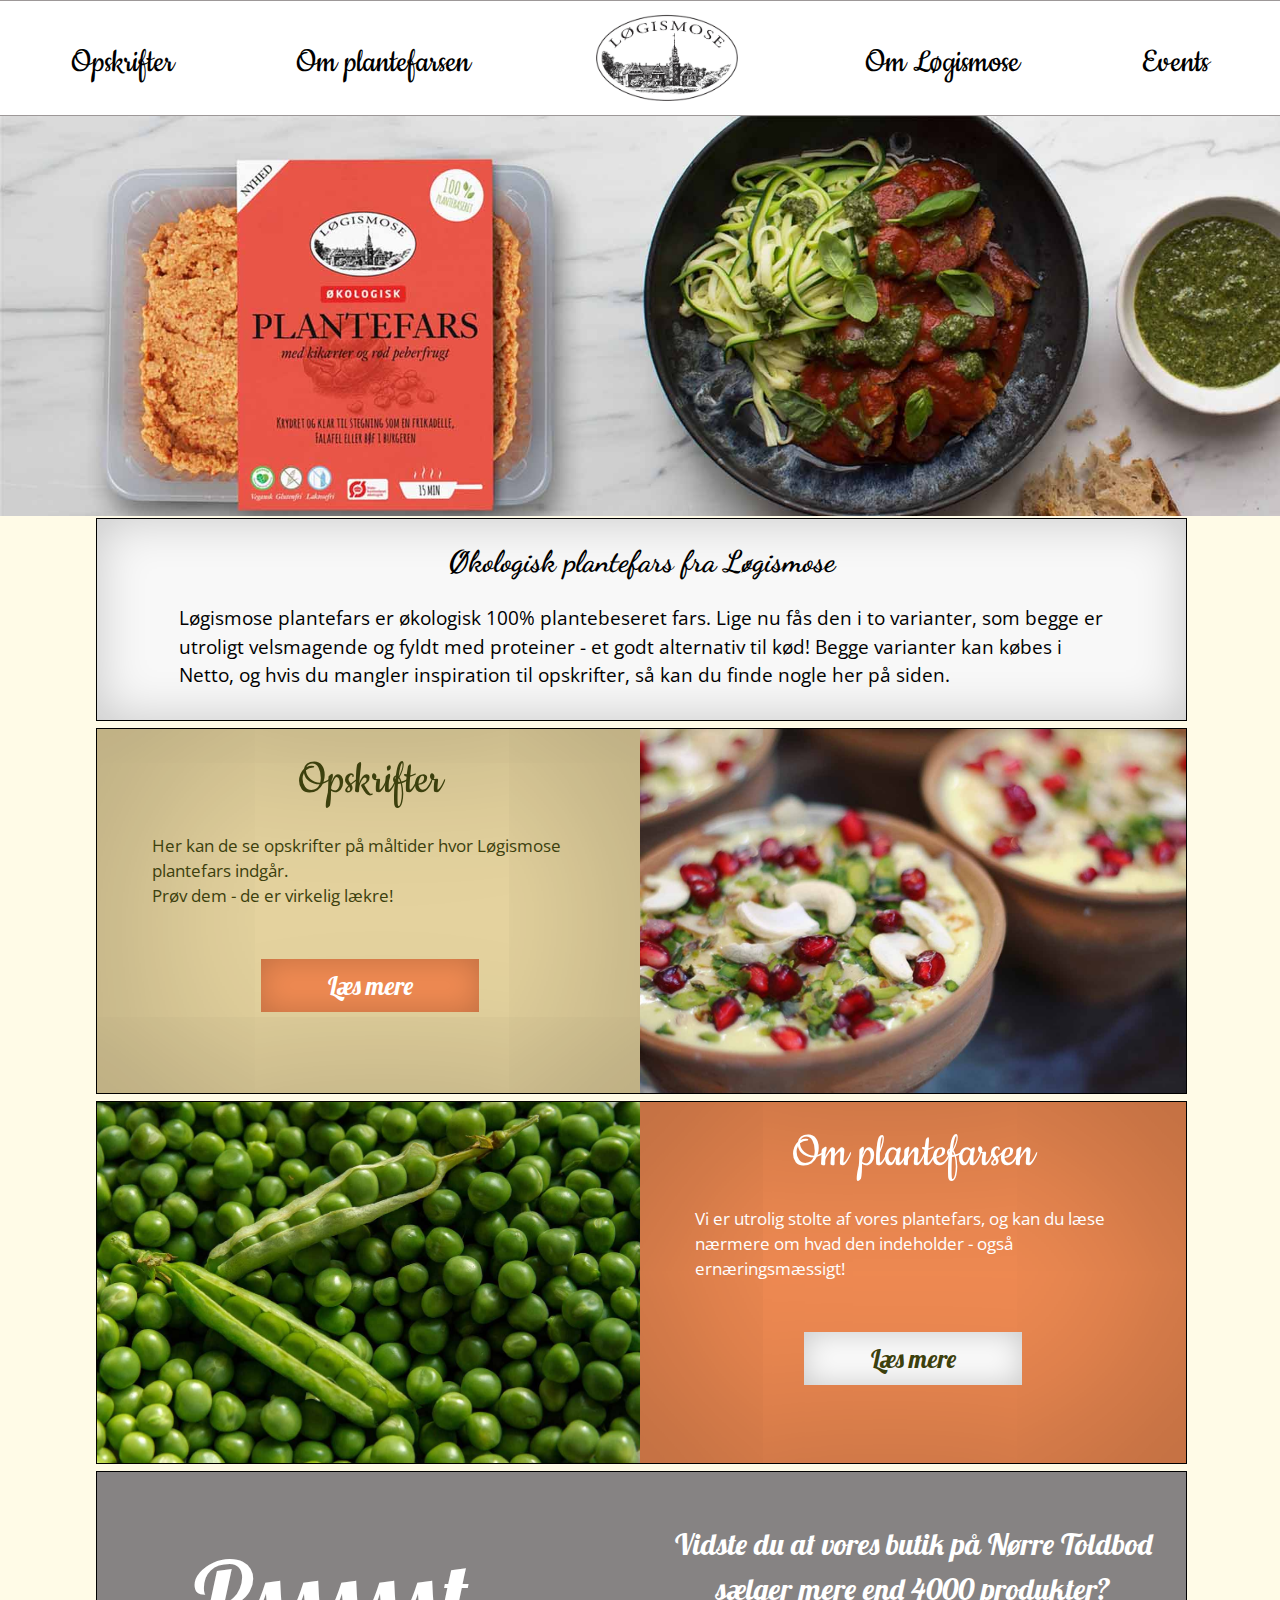
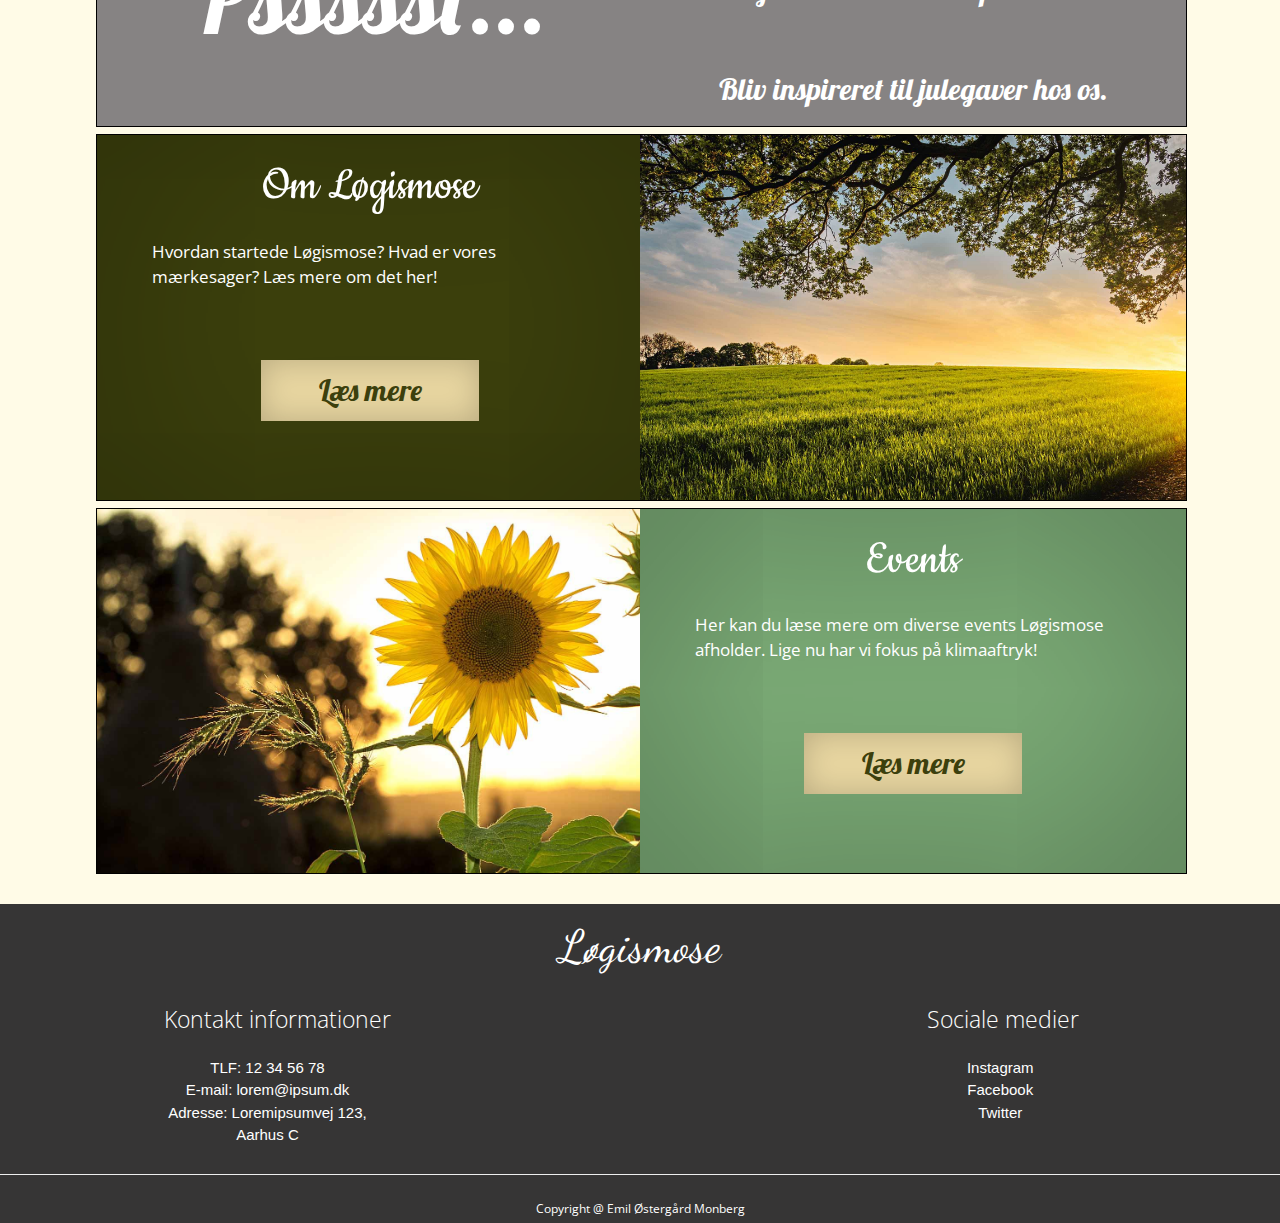
<file: index.html>
<!DOCTYPE html>
<html lang="da">

<head>
    <title>Løgismose plantefars</title>

    <meta charset="utf-8">
    <meta name="viewport" content="width=device-width, initial-scale=1.0">
    <meta name="description" content="Løgismose plantefars et en 100% plantebaseret økologisk produkt, der gør hverdagens madlavning let og sundt. Se vores hjemmeside for vegetariske opskrifter."> 
    <link href="https://fonts.googleapis.com/css?family=Cookie%7CDancing+Script:400,700%7CLobster%7COpen+Sans:400,700" rel="stylesheet">
    <link href="CSS/mystyle.css" rel="stylesheet">
    <link rel="stylesheet" href="https://www.w3schools.com/w3css/4/w3.css">
</head>

<body>
    <!-- Mobile Container -->

    <div class="container">

        <!-- header -->
        <nav class="nav header">

            <ul class="nav_some">
                <li class="nav_element"><a href="https://www.facebook.com/loegismose" class="link" target="_blank"><img src="Images/facebook-logo.png" alt="Facebook logo" class="some_logo fb_logo"></a></li>
                <li class="nav_element nav_instagram"><a href="https://www.instagram.com/loegismose/" class="link" target="_blank"><img src="Images/instragram-logo.png" alt="InstagramLOGO" class="some_logo"></a></li>
            </ul>

            <a href="index.html"><img src="Images/loegismoselogo.png" alt="Løgismose logo" class="logo"></a>

            <label for="toggle">&#9776;</label>
            <input type="checkbox" id="toggle" />
            <div class="menu">
                <a href="opskrifter.html">Opskrifter</a>
                <a href="event.html">Events</a>
                <a href="om_plantefars.html">Om plantefarsen</a>
                <a href="om_os.html">Om Løgismose</a>
            </div>

        </nav>
        <!-- header slut -->

        <!-- Banner -->
        <div class="banner">
        </div>
          <!-- billede er hentet fra: https://loegismose.dk/nyheder/loegismose-plantefars/ -->
        <!-- Banner slut -->

        <!-- Salgstekst -->
        <section class="salgs_tekst">
            <h3 class="salgs_tekst_overskrift">Økologisk plantefars fra Løgismose</h3>
            <p class="broedtekst">Løgismose plantefars er økologisk 100% plantebeseret fars. Lige nu fås den i to varianter, som begge er utroligt velsmagende og et godt alternativ til kød!</p>
        </section>

        <!-- Emner -->
        <main class="emner">
            <img src="Images/aerte-billede.jpg" class="billede" alt="Groenneaerter">

            <section class="opskrifter">
                <h3 class="emner_overskrift opskrifter_skrift">Opskrifter</h3>
                <p class="broedtekst opskrifter_skrift">Her kan de se opskrifter på måltider hvor Løgismose plantefars indgår.<br> Prøv dem - de er virkelig lækre! </p>
                <a href="opskrifter.html">
                    <p class="mere_opskrifter">Læs mere</p>
                </a>
            </section>

            <img src="Images/solsikke.jpg" class="billede" alt="Solsikkebillede">

            <section class="om_plantefars">
                <h3 class="emner_overskrift om_plantefars_skrift">Om plantefarsen</h3>
                <p class="broedtekst om_plantefars_skrift">Vi er utrolig stolte af vores plantefars, og her kan du læse nærmere om hvad den indeholder - også ernæringsmæssigt!</p>
                <a href="om_plantefars.html">
                    <p class="mere_om_plantefars">Læs mere</p>
                </a>
            </section>

            <img src="Images/Marker.jpg" class="billede" alt="Billede af marker">

            <section class="om_os">
                <h3 class="emner_overskrift om_plantefars_skrift">Om Løgismose</h3>
                <p class="broedtekst om_plantefars_skrift">Hvordan startede Løgismose? Hvad er vores mærkesager? Læs mere om det her!</p>
                <a href="om_os.html">
                    <p class="mere_om_os">Læs mere</p>
                </a>

            </section>

            <img src="Images/aebler.jpg" class="billede" alt="Æbler">

            <section class="events">
                <h3 class="emner_overskrift events_skrift">Events</h3>
                <p class="broedtekst events_skrift">Her kan du læse mere om diverse events Løgismose afholder. Fællesspisning - foredrag - andre meetups. <br>
                Lige nu har vi fokus på klimaaftryk!</p>
                <a href="event.html">
                    <p class="mere_events">Læs mere</p>
                </a>
            </section>
        </main>
        <!-- Emner slut -->

        <!-- Footer -->
        <footer class="footer">
            <h3 class="footer_overskrift">Løgismose</h3>

            <p class="footer_underskrift">Kontaktinformationer</p>
            <p class="footer_broedtekst">Tlf. nr: 12345678</p>
            <p class="footer_broedtekst">E-mail: lorem@ipsum.dk</p>
            <p class="footer_broedtekst">Adresse: loremipsumvej 123</p>

            <p class="footer_underskrift">Sociale medier</p>
            <a class="link" href="https://www.facebook.com/loegismose" target="_blank">
                <p class="footer_broedtekst">Facebook</p>
            </a>
            <a class="link" href="https://www.instagram.com/loegismose/" target="_blank">
                <p class="footer_broedtekst">Instagram</p>
            </a>
            <a class="link" href="https://twitter.com/hashtag/l%C3%B8gismose" target="_blank">
                <p class="footer_broedtekst">Twitter</p>
            </a>
            <br>
            <hr>
            <p class="copyright">Copyright @ Emil Østergård Monberg</p>
        </footer>
        <!-- Footer slut -->
    </div>

    <!-- DESKTOP VERSION -->
    <div class="container_desktop">
        <!-- header -->
        <nav class="header">
            <ul class="nav_liste_desktop">
                <li class="nav_emner"> <a href="opskrifter.html" class="links">Opskrifter</a></li>
                <li class="nav_emner"> <a href="om_plantefars.html" class="links">Om plantefarsen</a></li>
                <li><a href="index.html"><img src="Images/loegismoselogo.png" class="desk_logo" alt="Løgismose logo"></a></li>
                <li class="nav_emner"> <a href="om_os.html" class="links">Om Løgismose</a></li>
                <li class="nav_emner"> <a href="event.html" class="links">Events</a></li>
            </ul>
        </nav>


        <!-- header slut -->

        <!-- banner -->
        <div class="banner">
            <div class="w3-content w3-section" style="max-width:100%">

                <img class="mySlides w3-animate-fading" src="Images/banner-roedfars.jpg" style="max-width:100%" alt="banner1">
                <!-- billede er hentet fra: https://loegismose.dk/nyheder/loegismose-plantefars/ -->
                <img class="mySlides w3-animate-fading" src="Images/banner-fars.jpg" style="max-width:100%" alt="banner2">
                <!-- billede er hentet fra: https://loegismose.dk/nyheder/loegismose-plantefars/ -->
                <img class="mySlides w3-animate-fading" src="Images/banner-marker.jpg" style="max-width:100%" alt="banner3">
            </div>

            <script>
                var myIndex = 0;
                carousel();

                function carousel() {
                    var i;
                    var x = document.getElementsByClassName("mySlides");
                    for (i = 0; i < x.length; i++) {
                        x[i].style.display = "none";
                    }
                    myIndex++;
                    if (myIndex > x.length) {
                        myIndex = 1
                    }
                    x[myIndex - 1].style.display = "block";
                    setTimeout(carousel, 9000);
                }

            </script>
        </div>
        <!-- banner slut -->

        <!-- Indhold -->
        <section class="salgs_tekst">
            <h3 class="salgs_tekst_overskrift">Økologisk plantefars fra Løgismose
            </h3>
            <p class="broedtekst_salgs">Løgismose plantefars er økologisk 100% plantebeseret fars. Lige nu fås den i to varianter, som begge er utroligt velsmagende og fyldt med proteiner - et godt alternativ til kød! Begge varianter kan købes i Netto, og hvis du mangler inspiration til opskrifter, så kan du finde nogle her på siden.</p>
        </section>

        <section class="opskrifter col1">
            <h3 class="emner_overskrift opskrifter_skrift">Opskrifter</h3>
            <p class="broedtekst opskrifter_skrift">Her kan de se opskrifter på måltider hvor Løgismose plantefars indgår.<br> Prøv dem - de er virkelig lækre!  </p>
            <a href="opskrifter.html">
                <p class="mere_opskrifter">Læs mere</p>
            </a>
        </section>

        <img src="Images/noedde-opskrift.jpg" class="col2" alt="hummus billede">

        <img src="Images/aerte-billede.jpg" class="col3" alt="billede af ærter">

        <section class="om_plantefars col4">
            <h3 class="emner_overskrift om_plantefars_skrift">Om plantefarsen</h3>
            <p class="broedtekst om_plantefars_skrift">Vi er utrolig stolte af vores plantefars, og kan du læse nærmere om hvad den indeholder - også ernæringsmæssigt!</p>
            <a href="om_plantefars.html">
                <p class="mere_om_plantefars">Læs mere</p>
            </a>
        </section>


        <section class="fact1 col5">

            <h3 class="fact_overskrift om_plantefars_skrift"> Pssssst...</h3>
        </section>

        <section class="fact1 col6">
            <h3 class="fact_overskrift1 om_plantefars_skrift">Vidste du at vores butik på Nørre Toldbod sælger mere end 4000 produkter?</h3>
            <h3 class="fact_overskrift1 om_plantefars_skrift">Bliv inspireret til julegaver hos os.</h3>

        </section>

        <section class="om_os col7">
            <h3 class="emner_overskrift om_plantefars_skrift">Om Løgismose</h3>
            <p class="broedtekst om_plantefars_skrift">Hvordan startede Løgismose? Hvad er vores mærkesager? Læs mere om det her!</p>
            <a href="om_os.html">
                <p class="mere_om_os">Læs mere</p>
            </a>

        </section>

        <img src="Images/Marker.jpg" class="col8" alt="Billede af marker">

        <img src="Images/solsikke.jpg" class="col9" alt="Solsikkebillede">

        <section class="events col10">
            <h3 class="emner_overskrift events_skrift">Events</h3>
            <p class="broedtekst events_skrift">Her kan du læse mere om diverse events Løgismose afholder.
             Lige nu har vi fokus på klimaaftryk!</p>
            <a href="event.html">
                <p class="mere_events">Læs mere</p>
            </a>
        </section>
        <!-- indhold slut -->

        <!-- footer -->

        <footer class="foot">
            <div class="footer_grid">
                <div class="kontakt_grid">
                    <h2 class="footer_overskrift">Kontakt informationer</h2>
                    <ul class="kontakt_footer">
                        <li>
                            TLF: 12 34 56 78
                        </li>
                        <li>E-mail: lorem@ipsum.dk</li>
                        <li>
                            Adresse: Loremipsumvej 123, Aarhus C
                        </li>
                    </ul>
                </div>

                <div class="firma_grid">
                    <h1 class="firma_overskrift"> Løgismose </h1>
                </div>
                
                <div class="some_grid">
                    <h2 class="footer_overskrift">Sociale medier</h2>
                    <ul class="footer_some">
                        <li><a href="https://www.instagram.com/loegismose/" target="_blank" class="links">Instagram</a></li>
                        <li><a href="https://www.facebook.com/loegismose" target="_blank" class="links">Facebook</a> </li>
                         <li><a href="https://twitter.com/hashtag/l%C3%B8gismose" target="_blank" class="links">Twitter</a> </li>
                    </ul>
                </div>
            </div>
            <hr>
            <p class="copyright">Copyright @ Emil Østergård Monberg</p>
        </footer>



    </div>





</body>

</html>
</file>
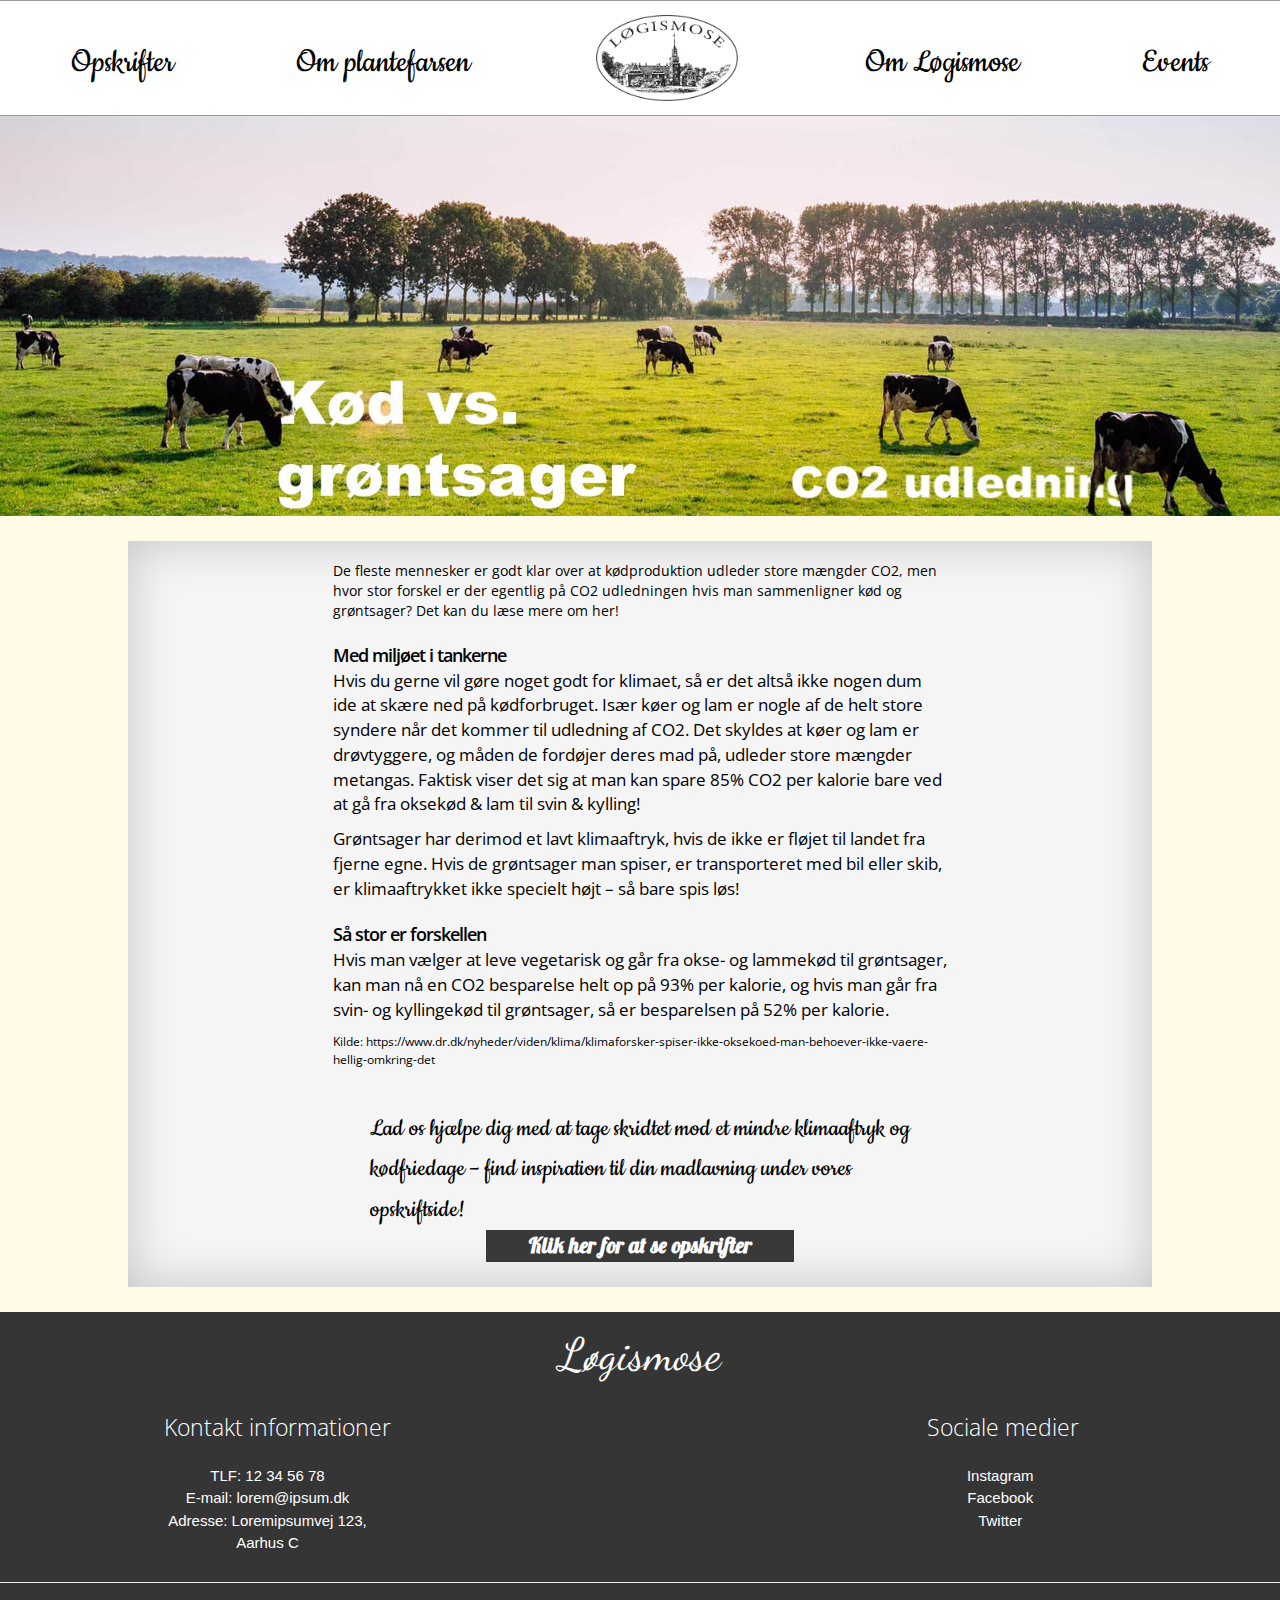
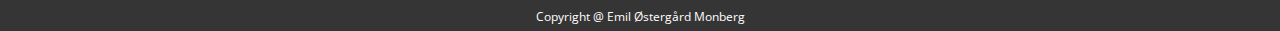
<file: event.html>
<!DOCTYPE html>
<html lang="da">

<head>
    <title>Løgismose plantefars | Events</title>

    <meta charset="utf-8">
    <meta name="viewport" content="width=device-width, initial-scale=1.0">
    <meta name="description" content="Du kan sætte et meget mindre klimaaftryk ved at leve vegetarisk eller nedsætte dit kødforbrug. Løgismose plantefars er en sund, nem og lækker erstatning.">
    <link href="https://fonts.googleapis.com/css?family=Cookie%7CDancing+Script:400,700%7CLobster%7COpen+Sans:400,700" rel="stylesheet">
    <link href="CSS/event_css.css" rel="stylesheet">
    <link rel="stylesheet" href="https://www.w3schools.com/w3css/4/w3.css">
</head>

<body>
    <!-- Mobile Container -->

    <div class="container">

        <!-- header -->
        <nav class="nav header">

            <ul class="nav_some">
                <li class="nav_element"><a href="https://www.facebook.com/loegismose" class="link" target="_blank"><img src="Images/facebook-logo.png" alt="FacebookLOGO" class="some_logo fb_logo"></a></li>
                <li class="nav_element nav_instagram"><a href="https://www.instagram.com/loegismose/" class="link" target="_blank"><img src="Images/instragram-logo.png" alt="InstagramLOGO" class="some_logo"></a></li>
            </ul>

            <a href="index.html"><img src="Images/loegismoselogo.png" alt="Løgismose logo" class="logo"></a>

            <label for="toggle">&#9776;</label>
            <input type="checkbox" id="toggle" />
            <div class="menu">
                <a href="opskrifter.html">Opskrifter</a>
                <a href="event.html">Events</a>
                <a href="om_plantefars.html">Om plantefarsen</a>
                <a href="om_os.html">Om Løgismose</a>
            </div>

        </nav>
        <!-- header slut -->

        <!-- Banner -->
        <div class="banner">
        </div>
        <!-- Banner slut -->

        <!-- indhold -->
        <main class="emner artikel">
            <h1 class="overskrift">De fleste mennesker er godt klar over at kødproduktion udleder store mængder CO2, men hvor stor forskel er der egentlig på CO2 udledningen hvis man sammenligner kød og grøntsager?
                Det kan du læse mere om her!
            </h1>
            <h3 class="under">
                Med miljøet i tankerne
            </h3>
            <p class="broedtekst">
                Hvis du gerne vil gøre noget godt for klimaet, så er det altså ikke nogen dum ide at skære ned på kødforbruget. Især køer og lam er nogle af de helt store syndere når det kommer til udledning af CO2. Det skyldes at køer og lam er drøvtyggere, og måden de fordøjer deres mad på, udleder store mængder metangas. Faktisk viser det sig at man kan spare 85% CO2 per kalorie bare ved at gå fra oksekød & lam til svin & kylling!
            </p>

            <p class="broedtekst">
                Grøntsager har derimod et lavt klimaaftryk, hvis de ikke er fløjet til landet fra fjerne egne. Hvis de grøntsager man spiser, er transporteret med bil eller skib, er klimaaftrykket ikke specielt højt – så bare spis løs!</p>

            <h3 class="under">
                Så stor er forskellen
            </h3>
            <p class="broedtekst">Hvis man vælger at leve vegetarisk og går fra okse- og lammekød til grøntsager, kan man nå en CO2 besparelse helt op på 93% per kalorie, og hvis man går fra svin- og kyllingekød til grøntsager, så er besparelsen på 52% per kalorie.</p>

            <p class="copy"> Kilde: https://www.dr.dk/nyheder/viden/klima/klimaforsker-spiser-ikke-oksekoed-man-behoever-ikke-vaere-hellig-omkring-det</p>

            <p class="help">Lad os hjælpe dig med at tage skridtet mod et mindre klimaaftryk og kødfriedage – find inspiration til din madlavning under vores opskriftside!</p>

            <a href="opskrifter.html">
                <p class="help2">Klik her for at se opskrifter</p>
            </a>
        </main>


        <!-- indhold slut -->


        <!-- Footer -->
        <footer class="footer">
            <h1 class="footer_overskrift">Løgismose</h1>

            <p class="footer_underskrift">Kontaktinformationer</p>
            <p class="footer_broedtekst">Tlf. nr: 12345678</p>
            <p class="footer_broedtekst">E-mail: lorem@ipsum.dk</p>
            <p class="footer_broedtekst">Adresse: loremipsumvej 123</p>

            <p class="footer_underskrift">Sociale medier</p>
            <a class="link" href="https://www.facebook.com/loegismose" target="_blank">
                <p class="footer_broedtekst">Facebook</p>
            </a>
            <a class="link" href="https://www.instagram.com/loegismose/" target="_blank">
                <p class="footer_broedtekst">Instagram</p>
            </a>
            <a class="link" href="https://twitter.com/hashtag/l%C3%B8gismose" target="_blank">
                <p class="footer_broedtekst">Twitter</p>
            </a>
            <br>
            <hr>
            <p class="copyright">Copyright @ Emil Østergård Monberg</p>
        </footer>
        <!-- Footer slut -->
    </div>

    <!-- DESKTOP VERSION  -->

    <div class="container_desktop">
        <!-- header -->
        <nav class="header">
            <ul class="nav_liste_desktop">
                <li class="nav_emner"> <a href="opskrifter.html" class="links">Opskrifter</a></li>
                <li class="nav_emner"> <a href="om_plantefars.html" class="links">Om plantefarsen</a></li>
                <li><a href="index.html"><img src="Images/loegismoselogo.png" class="desk_logo" alt="Løgismose logo"></a></li>
                <li class="nav_emner"> <a href="om_os.html" class="links">Om Løgismose</a></li>
                <li class="nav_emner"> <a href="event.html" class="links">Events</a></li>
            </ul>
        </nav>


        <!-- header slut -->

        <!-- banner -->
        <div class="banner">
            <img src="Images/Ko-banner.jpg" style="max-width:100%" alt="banner1">
        </div>

        <!-- banner slut -->

        <!-- indhold -->

        <section class="artikel">
            <h3 class="overskrift">De fleste mennesker er godt klar over at kødproduktion udleder store mængder CO2, men hvor stor forskel er der egentlig på CO2 udledningen hvis man sammenligner kød og grøntsager?
                Det kan du læse mere om her!
            </h3>
            <h3 class="under">
                Med miljøet i tankerne
            </h3>
            <p class="broedtekst">
                Hvis du gerne vil gøre noget godt for klimaet, så er det altså ikke nogen dum ide at skære ned på kødforbruget. Især køer og lam er nogle af de helt store syndere når det kommer til udledning af CO2. Det skyldes at køer og lam er drøvtyggere, og måden de fordøjer deres mad på, udleder store mængder metangas. Faktisk viser det sig at man kan spare 85% CO2 per kalorie bare ved at gå fra oksekød & lam til svin & kylling!
            </p>

            <p class="broedtekst">
                Grøntsager har derimod et lavt klimaaftryk, hvis de ikke er fløjet til landet fra fjerne egne. Hvis de grøntsager man spiser, er transporteret med bil eller skib, er klimaaftrykket ikke specielt højt – så bare spis løs!</p>

            <h3 class="under">
                Så stor er forskellen
            </h3>
            <p class="broedtekst">Hvis man vælger at leve vegetarisk og går fra okse- og lammekød til grøntsager, kan man nå en CO2 besparelse helt op på 93% per kalorie, og hvis man går fra svin- og kyllingekød til grøntsager, så er besparelsen på 52% per kalorie.</p>

            <p class="copy"> Kilde: https://www.dr.dk/nyheder/viden/klima/klimaforsker-spiser-ikke-oksekoed-man-behoever-ikke-vaere-hellig-omkring-det</p>

            <p class="help">Lad os hjælpe dig med at tage skridtet mod et mindre klimaaftryk og kødfriedage – find inspiration til din madlavning under vores opskriftside!</p>

            <a href="opskrifter.html">
                <p class="help2">Klik her for at se opskrifter</p>
            </a>
        </section>



        <!-- indhold slut -->

        <!-- footer -->

        <footer class="foot">
            <div class="footer_grid">
                <div class="kontakt_grid">
                    <h2 class="footer_overskrift">Kontakt informationer</h2>
                    <ul class="kontakt_footer">
                        <li>
                            TLF: 12 34 56 78
                        </li>
                        <li>E-mail: lorem@ipsum.dk</li>
                        <li>
                            Adresse: Loremipsumvej 123, Aarhus C
                        </li>
                    </ul>
                </div>

                <div class="firma_grid">
                    <h1 class="firma_overskrift"> Løgismose </h1>
                </div>

                <div class="some_grid">
                    <h2 class="footer_overskrift">Sociale medier</h2>
                    <ul class="footer_some">
                        <li><a href="https://www.instagram.com/loegismose/" target="_blank" class="links">Instagram</a></li>
                        <li><a href="https://www.facebook.com/loegismose" target="_blank" class="links">Facebook</a> </li>
                        <li><a href="https://twitter.com/hashtag/l%C3%B8gismose" target="_blank" class="links">Twitter</a> </li>
                    </ul>
                </div>
            </div>
            <hr>
            <p class="copyright">Copyright @ Emil Østergård Monberg</p>
        </footer>



    </div>





</body>

</html>
</file>
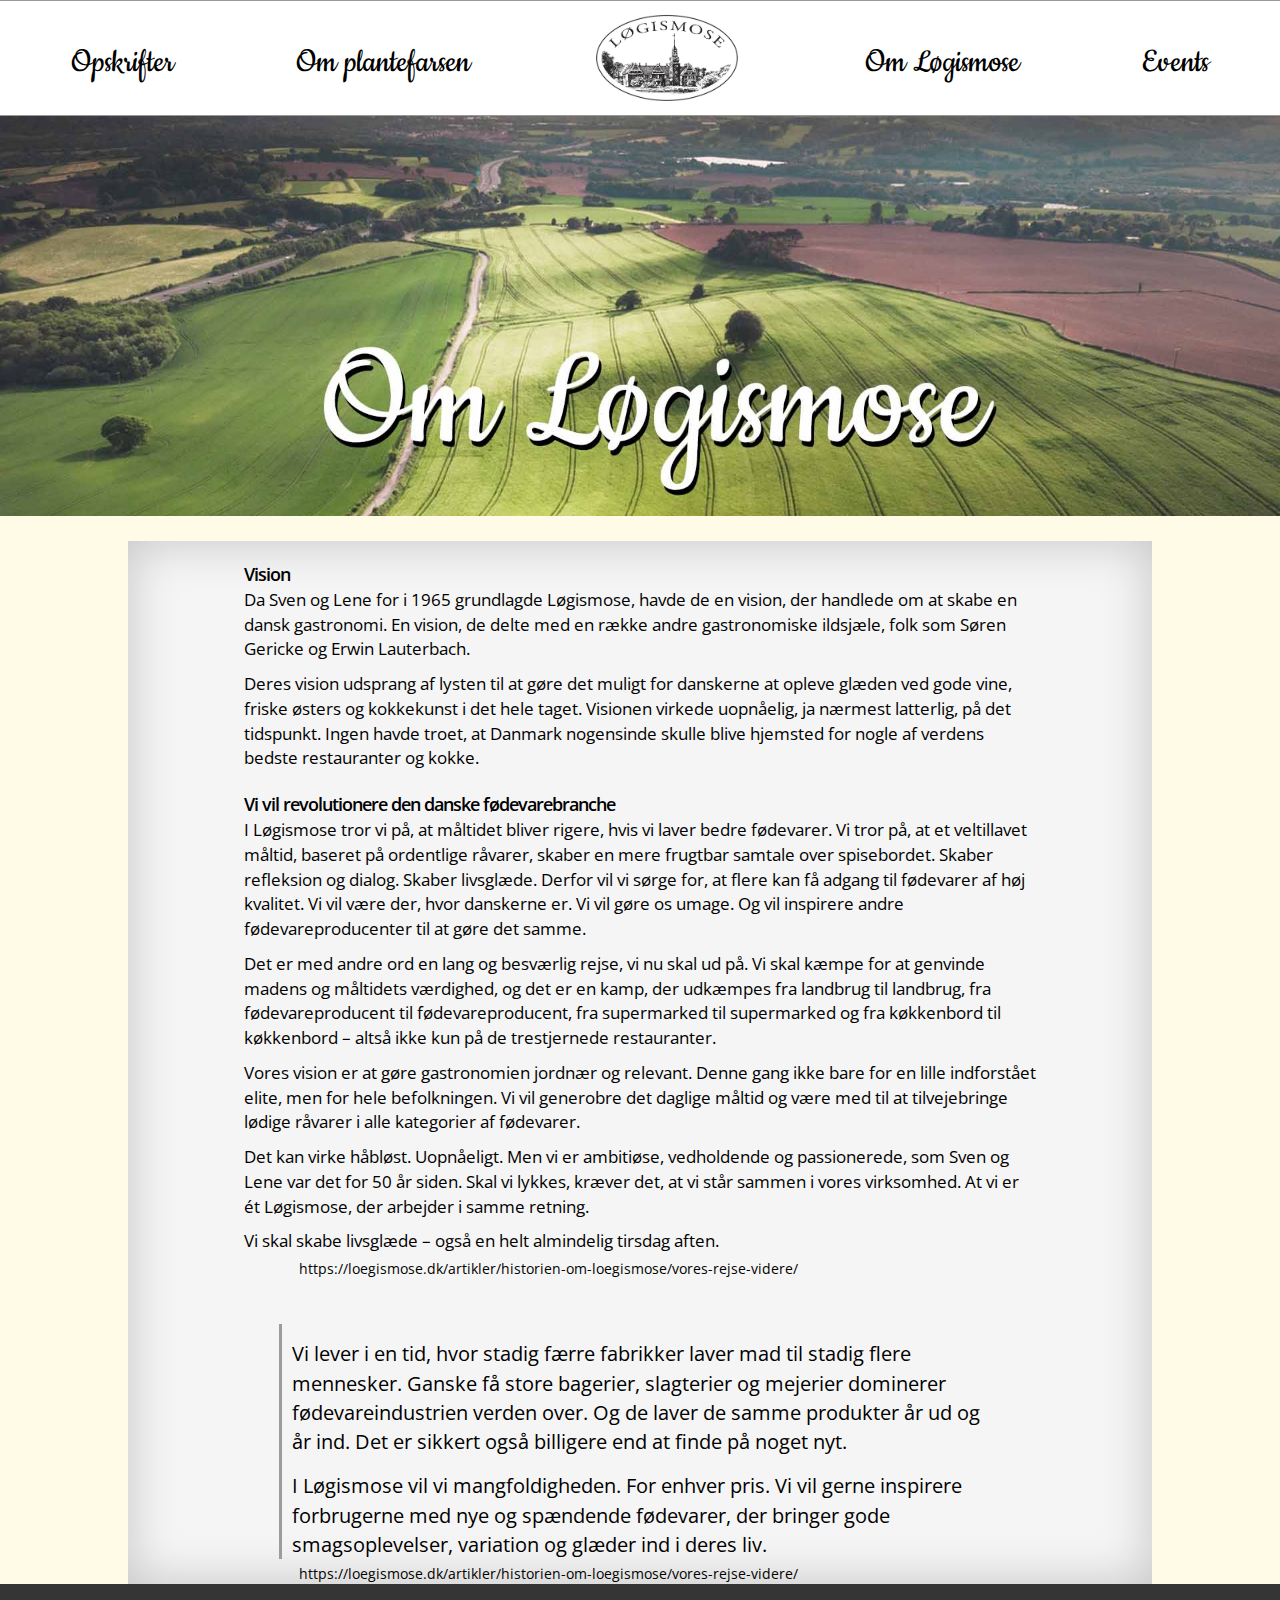
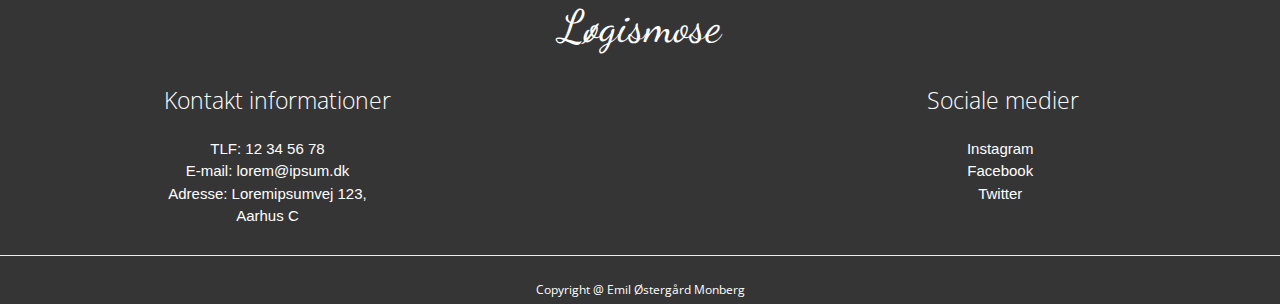
<file: om_os.html>
<!DOCTYPE html>
<html lang="da">

<head>
    <title>Løgismose plantefars | Om Løgismose</title>

    <meta charset="utf-8">
    <meta name="viewport" content="width=device-width, initial-scale=1.0">
    <meta name="description" content="Løgismose har siden 1965 sørget for kvalitetsprodukter i Danmark, og udbyder delikatesser såsom rygeost, vin, chokolade og meget mere. Se mere på hjemmesiden.">
    <link href="https://fonts.googleapis.com/css?family=Cookie%7CDancing+Script:400,700%7CLobster%7COpen+Sans:400,700" rel="stylesheet">
    <link href="CSS/om_os_css.css" rel="stylesheet">
    <link rel="stylesheet" href="https://www.w3schools.com/w3css/4/w3.css">
</head>

<body>
    <!-- Mobile Container -->

    <div class="container">

        <!-- header -->
        <nav class="nav header">

            <ul class="nav_some">
                <li class="nav_element"><a href="https://www.facebook.com/loegismose" class="link" target="_blank"><img src="Images/facebook-logo.png" alt="FacebookLOGO" class="some_logo fb_logo"></a></li>
                <li class="nav_element nav_instagram"><a href="https://www.instagram.com/loegismose/" class="link" target="_blank"><img src="Images/instragram-logo.png" alt="InstagramLOGO" class="some_logo"></a></li>
            </ul>

            <a href="index.html"><img src="Images/loegismoselogo.png" alt="Løgismose logo" class="logo"></a>

            <label for="toggle">&#9776;</label>
            <input type="checkbox" id="toggle" />
            <div class="menu">
                <a href="opskrifter.html">Opskrifter</a>
                <a href="event.html">Events</a>
                <a href="om_plantefars.html">Om plantefarsen</a>
                <a href="om_os.html">Om Løgismose</a>
            </div>

        </nav>
        <!-- header slut -->

        <!-- Banner -->
        <div class="banner">
        </div>
        <!-- Banner slut -->

        <!-- indhold -->
        <main class="emner artikel">
            <h3 class="under">Vision</h3>
            <p class="broedtekst">
                Da Sven og Lene for i 1965 grundlagde Løgismose, havde de en vision, der handlede om at skabe en dansk gastronomi. En vision, de delte med en række andre gastronomiske ildsjæle, folk som Søren Gericke og Erwin Lauterbach.
            </p>

            <p class="broedtekst">Deres vision udsprang af lysten til at gøre det muligt for danskerne at opleve glæden ved gode vine, friske østers og kokkekunst i det hele taget. Visionen virkede uopnåelig, ja nærmest latterlig, på det tidspunkt. Ingen havde troet, at Danmark nogensinde skulle blive hjemsted for nogle af verdens bedste restauranter og kokke.

            </p>

            <h3 class="under">Vi vil revolutionere den danske fødevarebranche</h3>
            <p class="broedtekst">
                I Løgismose tror vi på, at måltidet bliver rigere, hvis vi laver bedre fødevarer. Vi tror på, at et veltillavet måltid, baseret på ordentlige råvarer, skaber en mere frugtbar samtale over spisebordet. Skaber refleksion og dialog. Skaber livsglæde. Derfor vil vi sørge for, at flere kan få adgang til fødevarer af høj kvalitet. Vi vil være der, hvor danskerne er. Vi vil gøre os umage. Og vil inspirere andre fødevareproducenter til at gøre det samme. </p>

            <p class="broedtekst">Det er med andre ord en lang og besværlig rejse, vi nu skal ud på. Vi skal kæmpe for at genvinde madens og måltidets værdighed, og det er en kamp, der udkæmpes fra landbrug til landbrug, fra fødevareproducent til fødevareproducent, fra supermarked til supermarked og fra køkkenbord til køkkenbord – altså ikke kun på de trestjernede restauranter. </p>

            <p class="broedtekst">Vores vision er at gøre gastronomien jordnær og relevant. Denne gang ikke bare for en lille indforstået elite, men for hele befolkningen. Vi vil generobre det daglige måltid og være med til at tilvejebringe lødige råvarer i alle kategorier af fødevarer. </p>

            <p class="broedtekst">Det kan virke håbløst. Uopnåeligt. Men vi er ambitiøse, vedholdende og passionerede, som Sven og Lene var det for 50 år siden. Skal vi lykkes, kræver det, at vi står sammen i vores virksomhed. At vi er ét Løgismose, der arbejder i samme retning. </p>


            <p class="broedtekst">Vi skal skabe livsglæde – også en helt almindelig tirsdag aften. </p>
             <p class="copy">
                https://loegismose.dk/artikler/historien-om-loegismose/vores-rejse-videre/
            </p>
            
            <br>
            <br>
            
            <p class="broedtekst2">Vi lever i en tid, hvor stadig færre fabrikker laver mad til stadig flere mennesker. Ganske få store bagerier, slagterier og mejerier dominerer fødevareindustrien verden over. Og de laver de samme produkter år ud og år ind. Det er sikkert også billigere end at finde på noget nyt.</p>
            
            <p class="broedtekst2">I Løgismose vil vi mangfoldigheden. For enhver pris. Vi vil gerne inspirere forbrugerne med nye og spændende fødevarer, der bringer gode smagsoplevelser, variation og glæder ind i deres liv.
            </p>
              <p class="copy">
                https://loegismose.dk/artikler/historien-om-loegismose/vores-rejse-videre/
            </p>

        </main>


        <!-- indhold slut -->


        <!-- Footer -->
        <footer class="footer">
            <h1 class="footer_overskrift">Løgismose</h1>

            <p class="footer_underskrift">Kontaktinformationer</p>
            <p class="footer_broedtekst">Tlf. nr: 12345678</p>
            <p class="footer_broedtekst">E-mail: lorem@ipsum.dk</p>
            <p class="footer_broedtekst">Adresse: loremipsumvej 123</p>

            <p class="footer_underskrift">Sociale medier</p>
            <a class="link" href="https://www.facebook.com/loegismose" target="_blank">
                <p class="footer_broedtekst">Facebook</p>
            </a>
            <a class="link" href="https://www.instagram.com/loegismose/" target="_blank">
                <p class="footer_broedtekst">Instagram</p>
            </a>
            <a class="link" href="https://twitter.com/hashtag/l%C3%B8gismose" target="_blank">
                <p class="footer_broedtekst">Twitter</p>
            </a>
            <br>
            <hr>
            <p class="copyright">Copyright @ Emil Østergård Monberg</p>
        </footer>
        <!-- Footer slut -->
    </div>

    <!-- DESKTOP VERSION  -->

    <div class="container_desktop">
        <!-- header -->
        <nav class="header">
            <ul class="nav_liste_desktop">
                <li class="nav_emner"> <a href="opskrifter.html" class="links">Opskrifter</a></li>
                <li class="nav_emner"> <a href="om_plantefars.html" class="links">Om plantefarsen</a></li>
                <li><a href="index.html"><img src="Images/loegismoselogo.png" class="desk_logo" alt="Løgismose logo"></a></li>
                <li class="nav_emner"> <a href="om_os.html" class="links">Om Løgismose</a></li>
                <li class="nav_emner"> <a href="event.html" class="links">Events</a></li>
            </ul>
        </nav>


        <!-- header slut -->

        <!-- banner -->
        <div class="banner">
            <img src="Images/banner-om.jpg" style="max-width:100%" alt="banner1">
        </div>

        <!-- banner slut -->

        <!-- indhold -->

        <section class="artikel">

            <h3 class="under">Vision</h3>
            <p class="broedtekst">
                Da Sven og Lene for i 1965 grundlagde Løgismose, havde de en vision, der handlede om at skabe en dansk gastronomi. En vision, de delte med en række andre gastronomiske ildsjæle, folk som Søren Gericke og Erwin Lauterbach.
            </p>

            <p class="broedtekst">Deres vision udsprang af lysten til at gøre det muligt for danskerne at opleve glæden ved gode vine, friske østers og kokkekunst i det hele taget. Visionen virkede uopnåelig, ja nærmest latterlig, på det tidspunkt. Ingen havde troet, at Danmark nogensinde skulle blive hjemsted for nogle af verdens bedste restauranter og kokke.

            </p>

            <h3 class="under">Vi vil revolutionere den danske fødevarebranche</h3>
            <p class="broedtekst">
                I Løgismose tror vi på, at måltidet bliver rigere, hvis vi laver bedre fødevarer. Vi tror på, at et veltillavet måltid, baseret på ordentlige råvarer, skaber en mere frugtbar samtale over spisebordet. Skaber refleksion og dialog. Skaber livsglæde. Derfor vil vi sørge for, at flere kan få adgang til fødevarer af høj kvalitet. Vi vil være der, hvor danskerne er. Vi vil gøre os umage. Og vil inspirere andre fødevareproducenter til at gøre det samme. </p>

            <p class="broedtekst">Det er med andre ord en lang og besværlig rejse, vi nu skal ud på. Vi skal kæmpe for at genvinde madens og måltidets værdighed, og det er en kamp, der udkæmpes fra landbrug til landbrug, fra fødevareproducent til fødevareproducent, fra supermarked til supermarked og fra køkkenbord til køkkenbord – altså ikke kun på de trestjernede restauranter. </p>

            <p class="broedtekst">Vores vision er at gøre gastronomien jordnær og relevant. Denne gang ikke bare for en lille indforstået elite, men for hele befolkningen. Vi vil generobre det daglige måltid og være med til at tilvejebringe lødige råvarer i alle kategorier af fødevarer. </p>

            <p class="broedtekst">Det kan virke håbløst. Uopnåeligt. Men vi er ambitiøse, vedholdende og passionerede, som Sven og Lene var det for 50 år siden. Skal vi lykkes, kræver det, at vi står sammen i vores virksomhed. At vi er ét Løgismose, der arbejder i samme retning. </p>


            <p class="broedtekst">Vi skal skabe livsglæde – også en helt almindelig tirsdag aften. </p>
            
             <p class="copy">
                https://loegismose.dk/artikler/historien-om-loegismose/vores-rejse-videre/
            </p>

            <br>
            <br>
            
            <p class="broedtekst2">Vi lever i en tid, hvor stadig færre fabrikker laver mad til stadig flere mennesker. Ganske få store bagerier, slagterier og mejerier dominerer fødevareindustrien verden over. Og de laver de samme produkter år ud og år ind. Det er sikkert også billigere end at finde på noget nyt.</p>
            
            <p class="broedtekst2">I Løgismose vil vi mangfoldigheden. For enhver pris. Vi vil gerne inspirere forbrugerne med nye og spændende fødevarer, der bringer gode smagsoplevelser, variation og glæder ind i deres liv.
            </p>
              <p class="copy">
                https://loegismose.dk/artikler/historien-om-loegismose/vores-rejse-videre/
            </p>
        </section>



        <!-- indhold slut -->

        <!-- footer -->

        <footer class="foot">
            <div class="footer_grid">
                <div class="kontakt_grid">
                    <h2 class="footer_overskrift">Kontakt informationer</h2>
                    <ul class="kontakt_footer">
                        <li>
                            TLF: 12 34 56 78
                        </li>
                        <li>E-mail: lorem@ipsum.dk</li>
                        <li>
                            Adresse: Loremipsumvej 123, Aarhus C
                        </li>
                    </ul>
                </div>

                <div class="firma_grid">
                    <h1 class="firma_overskrift"> Løgismose </h1>
                </div>

                <div class="some_grid">
                    <h2 class="footer_overskrift">Sociale medier</h2>
                    <ul class="footer_some">
                        <li><a href="https://www.instagram.com/loegismose/" target="_blank" class="links">Instagram</a></li>
                        <li><a href="https://www.facebook.com/loegismose" target="_blank" class="links">Facebook</a> </li>
                        <li><a href="https://twitter.com/hashtag/l%C3%B8gismose" target="_blank" class="links">Twitter</a> </li>
                    </ul>
                </div>
            </div>
            <hr>
            <p class="copyright">Copyright @ Emil Østergård Monberg</p>
        </footer>



    </div>





</body>

</html>
</file>
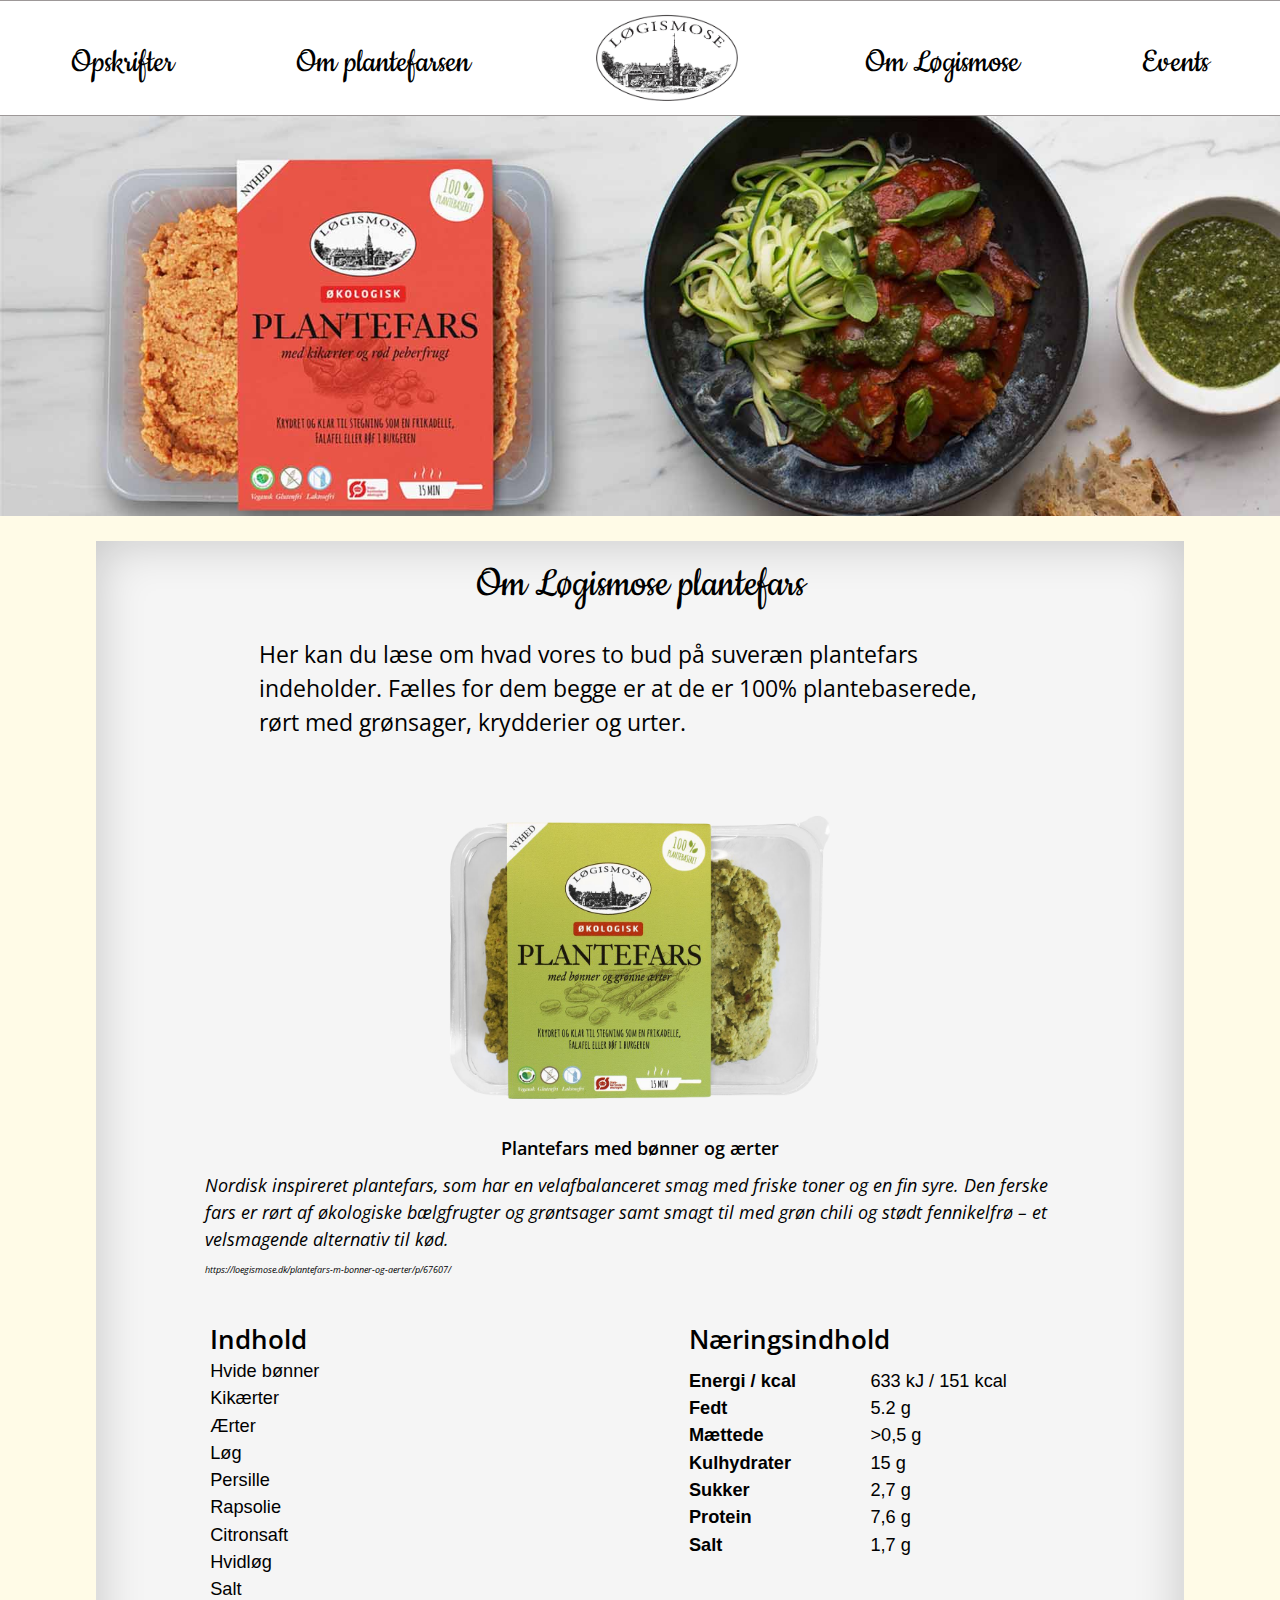
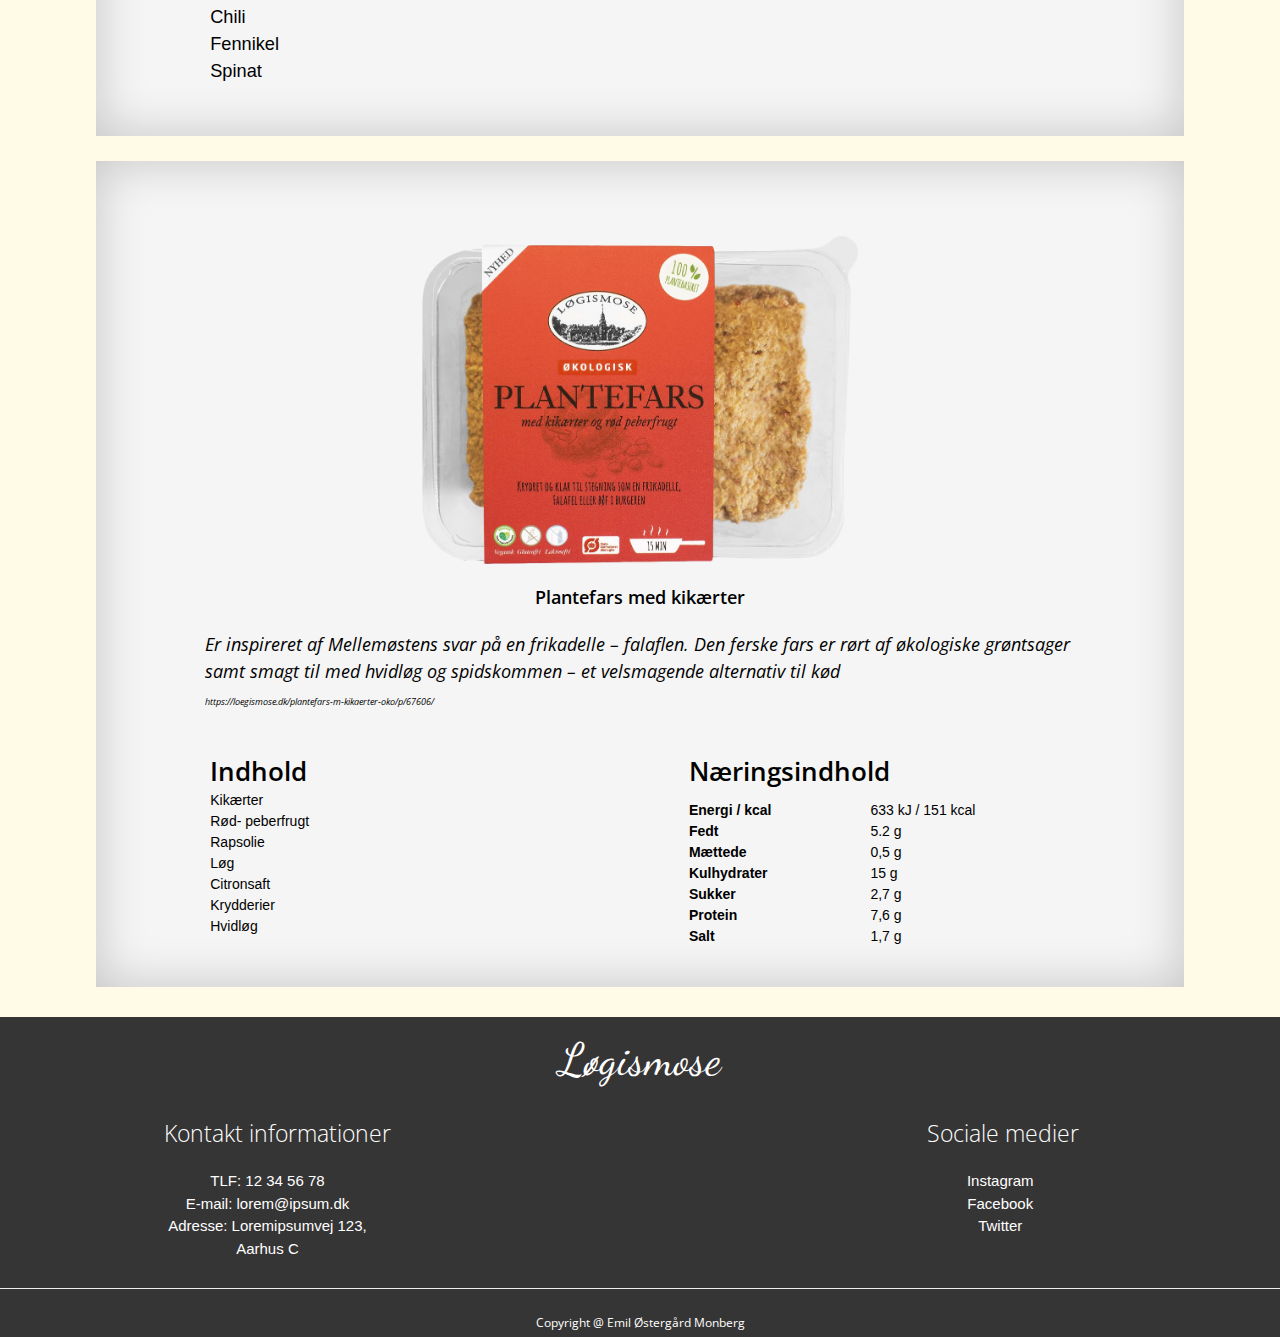
<file: om_plantefars.html>
<!DOCTYPE html>
<html lang="da">

<head>
    <title>Løgismose plantefars | Om produktet</title>

    <meta charset="utf-8">
    <meta name="viewport" content="width=device-width, initial-scale=1.0">
    <meta name="description" content="Løgismose plantefars indeholder masser af protein og vitaminer, og fungerer derfor som et godt alternativ til kød. Fås med kikærter eller med ærter og bønner.">
    <link href="https://fonts.googleapis.com/css?family=Cookie%7CDancing+Script:400,700%7CLobster%7COpen+Sans:400,700" rel="stylesheet">
    <link href="CSS/om_plantefars.css" rel="stylesheet">
    <link rel="stylesheet" href="https://www.w3schools.com/w3css/4/w3.css">
</head>

<body>
    <!-- Mobile Container -->

    <div class="container">

        <!-- header -->
        <nav class="nav header">

            <ul class="nav_some">
                <li class="nav_element"><a href="https://www.facebook.com/loegismose" class="link" target="_blank"><img src="Images/facebook-logo.png" alt="FacebookLOGO" class="some_logo fb_logo"></a></li>
                <li class="nav_element nav_instagram"><a href="https://www.instagram.com/loegismose/" class="link" target="_blank"><img src="Images/instragram-logo.png" alt="InstagramLOGO" class="some_logo"></a></li>
            </ul>

            <a href="index.html"><img src="Images/loegismoselogo.png" alt="Løgismose logo" class="logo"></a>

            <label for="toggle">&#9776;</label>
            <input type="checkbox" id="toggle" />
            <div class="menu">
                <a href="opskrifter.html">Opskrifter</a>
                <a href="event.html">Events</a>
                <a href="om_plantefars.html">Om plantefarsen</a>
                <a href="om_os.html">Om Løgismose</a>
            </div>

        </nav>
        <!-- header slut -->

        <!-- Banner -->
        <div class="banner">
        </div>
        <!-- billede er hentet fra: https://loegismose.dk/nyheder/loegismose-plantefars/ -->
        <!-- Banner slut -->

        <!-- indhold -->
        <main class="emner artikel">
            <h1 class="overskrift">Om Løgismose plantefars</h1>
            <p class="broedtekst">

                Her kan du læse om hvad vores to bud på suveræn plantefars indeholder. Fælles for dem begge er at de er 100% plantebaserede, rørt med grønsager, krydderier og urter.
            </p>

            <img src="Images/groen-plantefars.png" class="center" alt="billede af grøn plantefars">
            <p class="undertekst">
                <!-- billede er hentet fra: https://loegismose.dk/nyheder/loegismose-plantefars/ -->
                Plantefars med bønner og ærter
            </p>
            <p class="beskrivelse">
                <i> Nordisk inspireret plantefars, som har en velafbalanceret smag med friske toner og en fin syre. Den ferske fars er rørt af økologiske bælgfrugter og grøntsager samt smagt til med grøn chili og stødt fennikelfrø – et velsmagende alternativ til kød.
                    <br>
                    <span class="beskrivelse2">https://loegismose.dk/plantefars-m-bonner-og-aerter/p/67607/</span></i>
            </p>

            <div class="emne_grid">
                <div class="ind">
                    <p class="ul_overskrift">
                        Indhold
                    </p>
                    <ul class="mad">
                        <li>Hvide bønner</li>
                        <li>Kikærter</li>
                        <li>Ærter</li>
                        <li>Løg</li>
                        <li>Persille</li>
                        <li>Rapsolie</li>
                        <li>Citronsaft</li>
                        <li>Hvidløg</li>
                        <li>Salt</li>
                        <li>Chili</li>
                        <li>Fennikel</li>
                        <li>Spinat</li>
                    </ul>
                </div>
                <div class="naering">
                    <p class="ul_overskrift bes">
                        Næringsindhold</p>
                    <ul class="energi">
                        <li><b>Energi / kcal</b></li>
                        <li><b>Fedt</b></li>
                        <li><b>Mættede</b></li>
                        <li><b>Kulhydrater</b>
                        </li>
                        <li><b>Sukker</b></li>
                        <li><b>Protein</b></li>
                        <li><b>Salt</b></li>
                    </ul>

                    <ul class="tal">
                        <li>633 kJ / 151 kcal</li>
                        <li>5.2 g</li>
                        <li>0,5 g</li>
                        <li>15 g</li>
                        <li>2,7 g</li>
                        <li>7,6 g</li>
                        <li>1,7 g</li>
                    </ul>
                </div>
            </div>


        </main>

        <section class="artikel emner2">

            <img src="Images/roed-fars.png" class="center2" alt="Billede af rød plantefars">
            <!-- billede er hentet fra: https://loegismose.dk/nyheder/loegismose-plantefars/ -->

            <h3 class="undertekst2">
                Plantefars med kikærter
            </h3>
            <p class="beskrivelse">
                <i> Er inspireret af Mellemøstens svar på en frikadelle – falaflen. Den ferske fars er rørt af økologiske grøntsager samt smagt til med hvidløg og spidskommen – et velsmagende alternativ til kød
                    <br>
                    <span class="beskrivelse2">https://loegismose.dk/plantefars-m-kikaerter-oko/p/67606/</span></i>
            </p>

            <div class="emne_grid">
                <div class="ind">
                    <p class="ul_overskrift">
                        Indhold
                    </p>
                    <ul class="mad">
                        <li>Kikærter</li>
                        <li> Rød- peberfrugt</li>
                        <li>Rapsolie</li>
                        <li>Løg</li>
                        <li>Citronsaft</li>
                        <li>Krydderier</li>
                        <li>Hvidløg</li>
                    </ul>
                </div>
                <div class="naering">
                    <p class="ul_overskrift bes">
                        Næringsindhold</p>
                    <ul class="energi">
                        <li><b>Energi / kcal</b></li>
                        <li><b>Fedt</b></li>
                        <li><b>Mættede</b></li>
                        <li><b>Kulhydrater</b>
                        </li>
                        <li><b>Sukker</b></li>
                        <li><b>Protein</b></li>
                        <li><b>Salt</b></li>
                    </ul>

                    <ul class="tal">
                        <li>633 kJ / 151 kcal</li>
                        <li>5.2 g</li>
                        <li>0,5 g</li>
                        <li>15 g</li>
                        <li>2,7 g</li>
                        <li>7,6 g</li>
                        <li>1,7 g</li>
                    </ul>
                </div>
            </div>
        </section>

        <!-- indhold slut -->


        <!-- Footer -->
        <footer class="footer">
            <h1 class="footer_overskrift">Løgismose</h1>

            <p class="footer_underskrift">Kontaktinformationer</p>
            <p class="footer_broedtekst">Tlf. nr: 12345678</p>
            <p class="footer_broedtekst">E-mail: lorem@ipsum.dk</p>
            <p class="footer_broedtekst">Adresse: loremipsumvej 123</p>

            <p class="footer_underskrift">Sociale medier</p>
            <a class="link" href="https://www.facebook.com/loegismose" target="_blank">
                <p class="footer_broedtekst">Facebook</p>
            </a>
            <a class="link" href="https://www.instagram.com/loegismose/" target="_blank">
                <p class="footer_broedtekst">Instagram</p>
            </a>
            <a class="link" href="https://twitter.com/hashtag/l%C3%B8gismose" target="_blank">
                <p class="footer_broedtekst">Twitter</p>
            </a>
            <br>
            <hr>
            <p class="copyright">Copyright @ Emil Østergård Monberg</p>
        </footer>
        <!-- Footer slut -->
    </div>

    <!--Tablet / desktop version -->

    <div class="container_desktop">

        <!-- header -->
        <nav class="header">
            <ul class="nav_liste_desktop">
                <li class="nav_emner"> <a href="opskrifter.html" class="links">Opskrifter</a></li>
                <li class="nav_emner"> <a href="om_plantefars.html" class="links">Om plantefarsen</a></li>
                <li><a href="index.html"><img src="Images/loegismoselogo.png" class="desk_logo" alt="Løgismose logo"></a></li>
                <li class="nav_emner"> <a href="om_os.html" class="links">Om Løgismose</a></li>
                <li class="nav_emner"> <a href="event.html" class="links">Events</a></li>
            </ul>
        </nav>


        <!-- header slut -->

        <!-- banner -->
        <div class="banner">
            <img src="Images/banner-roedfars.jpg" style="max-width:100%" alt="banner1">
            <!-- billede er hentet fra: https://loegismose.dk/nyheder/loegismose-plantefars/ -->
        </div>

        <!-- banner slut -->

        <!-- indhold -->

        <section class="artikel">
            <h1 class="overskrift">Om Løgismose plantefars</h1>
            <p class="broedtekst">

                Her kan du læse om hvad vores to bud på suveræn plantefars indeholder. Fælles for dem begge er at de er 100% plantebaserede, rørt med grønsager, krydderier og urter.
            </p>

            <div class="ven5"></div>
            <img src="Images/groen-plantefars.png" class="center" alt="Billede af grøn plantefars">
            <!-- billede er hentet fra: https://loegismose.dk/nyheder/loegismose-plantefars/ -->
            <p class="undertekst">
                Plantefars med bønner og ærter
            </p>
            <p class="beskrivelse">
                <i> Nordisk inspireret plantefars, som har en velafbalanceret smag med friske toner og en fin syre. Den ferske fars er rørt af økologiske bælgfrugter og grøntsager samt smagt til med grøn chili og stødt fennikelfrø – et velsmagende alternativ til kød.
                    <br>
                    <span class="beskrivelse2">https://loegismose.dk/plantefars-m-bonner-og-aerter/p/67607/</span></i>
            </p>

            <div class="emne_grid">
                <div class="ind">
                    <p class="ul_overskrift">
                        Indhold
                    </p>
                    <ul class="mad">
                        <li class="li_liste">Hvide bønner</li>
                        <li class="li_liste">Kikærter</li>
                        <li class="li_liste">Ærter</li>
                        <li class="li_liste">Løg</li>
                        <li class="li_liste">Persille</li>
                        <li class="li_liste">Rapsolie</li>
                        <li class="li_liste">Citronsaft</li>
                        <li class="li_liste">Hvidløg</li>
                        <li class="li_liste">Salt</li>
                        <li class="li_liste">Chili</li>
                        <li class="li_liste">Fennikel</li>
                        <li class="li_liste">Spinat</li>
                    </ul>
                </div>
                <div class="naering">
                    <p class="ul_overskrift bes">
                        Næringsindhold</p>
                    <ul class="energi">
                        <li class="li_liste"><b>Energi / kcal</b></li>
                        <li class="li_liste"><b>Fedt</b></li>
                        <li class="li_liste"><b>Mættede</b></li>
                        <li class="li_liste"><b>Kulhydrater</b>
                        </li>
                        <li class="li_liste"><b>Sukker</b></li>
                        <li class="li_liste"><b>Protein</b></li>
                        <li class="li_liste"><b>Salt</b></li>
                    </ul>

                    <ul class="tal">
                        <li class="li_liste">633 kJ / 151 kcal</li>
                        <li class="li_liste">5.2 g</li>
                        <li class="li_liste">>0,5 g</li>
                        <li class="li_liste">15 g</li>
                        <li class="li_liste">2,7 g</li>
                        <li class="li_liste">7,6 g</li>
                        <li class="li_liste">1,7 g</li>
                    </ul>
                </div>
            </div>

        </section>

        <section class="artikel2">

            <img src="Images/roed-fars.png" class="center2" alt="Billede af rød plantefars">
            <!-- billede er hentet fra: https://loegismose.dk/nyheder/loegismose-plantefars/ -->
            <h3 class="undertekst2">
                Plantefars med kikærter
            </h3>
            <p class="beskrivelse">
                <i> Er inspireret af Mellemøstens svar på en frikadelle – falaflen. Den ferske fars er rørt af økologiske grøntsager samt smagt til med hvidløg og spidskommen – et velsmagende alternativ til kød
                    <br>
                    <span class="beskrivelse2">https://loegismose.dk/plantefars-m-kikaerter-oko/p/67606/</span></i>
            </p>

            <div class="emne_grid">
                <div class="ind">
                    <p class="ul_overskrift">
                        Indhold
                    </p>
                    <ul class="mad">
                        <li>Kikærter</li>
                        <li> Rød- peberfrugt</li>
                        <li>Rapsolie</li>
                        <li>Løg</li>
                        <li>Citronsaft</li>
                        <li>Krydderier</li>
                        <li>Hvidløg</li>
                    </ul>
                </div>
                <div class="naering">
                    <p class="ul_overskrift bes">
                        Næringsindhold</p>
                    <ul class="energi">
                        <li><b>Energi / kcal</b></li>
                        <li><b>Fedt</b></li>
                        <li><b>Mættede</b></li>
                        <li><b>Kulhydrater</b>
                        </li>
                        <li><b>Sukker</b></li>
                        <li><b>Protein</b></li>
                        <li><b>Salt</b></li>
                    </ul>

                    <ul class="tal">
                        <li>633 kJ / 151 kcal</li>
                        <li>5.2 g</li>
                        <li>0,5 g</li>
                        <li>15 g</li>
                        <li>2,7 g</li>
                        <li>7,6 g</li>
                        <li>1,7 g</li>
                    </ul>
                </div>
            </div>
        </section>

        <!-- indhold slut -->

        <!-- footer -->

        <footer class="foot">
            <div class="footer_grid">
                <div class="kontakt_grid">
                    <h2 class="footer_overskrift">Kontakt informationer</h2>
                    <ul class="kontakt_footer">
                        <li>
                            TLF: 12 34 56 78
                        </li>
                        <li>E-mail: lorem@ipsum.dk</li>
                        <li>
                            Adresse: Loremipsumvej 123, Aarhus C
                        </li>
                    </ul>
                </div>

                <div class="firma_grid">
                    <h1 class="firma_overskrift"> Løgismose </h1>
                </div>

                <div class="some_grid">
                    <h2 class="footer_overskrift">Sociale medier</h2>
                    <ul class="footer_some">
                        <li><a href="https://www.instagram.com/loegismose/" target="_blank" class="links">Instagram</a></li>
                        <li><a href="https://www.facebook.com/loegismose" target="_blank" class="links">Facebook</a> </li>
                        <li><a href="https://twitter.com/hashtag/l%C3%B8gismose" target="_blank" class="links">Twitter</a> </li>
                    </ul>
                </div>
            </div>
            <hr>
            <p class="copyright">Copyright @ Emil Østergård Monberg</p>
        </footer>




    </div>

</body>

</html>
</file>
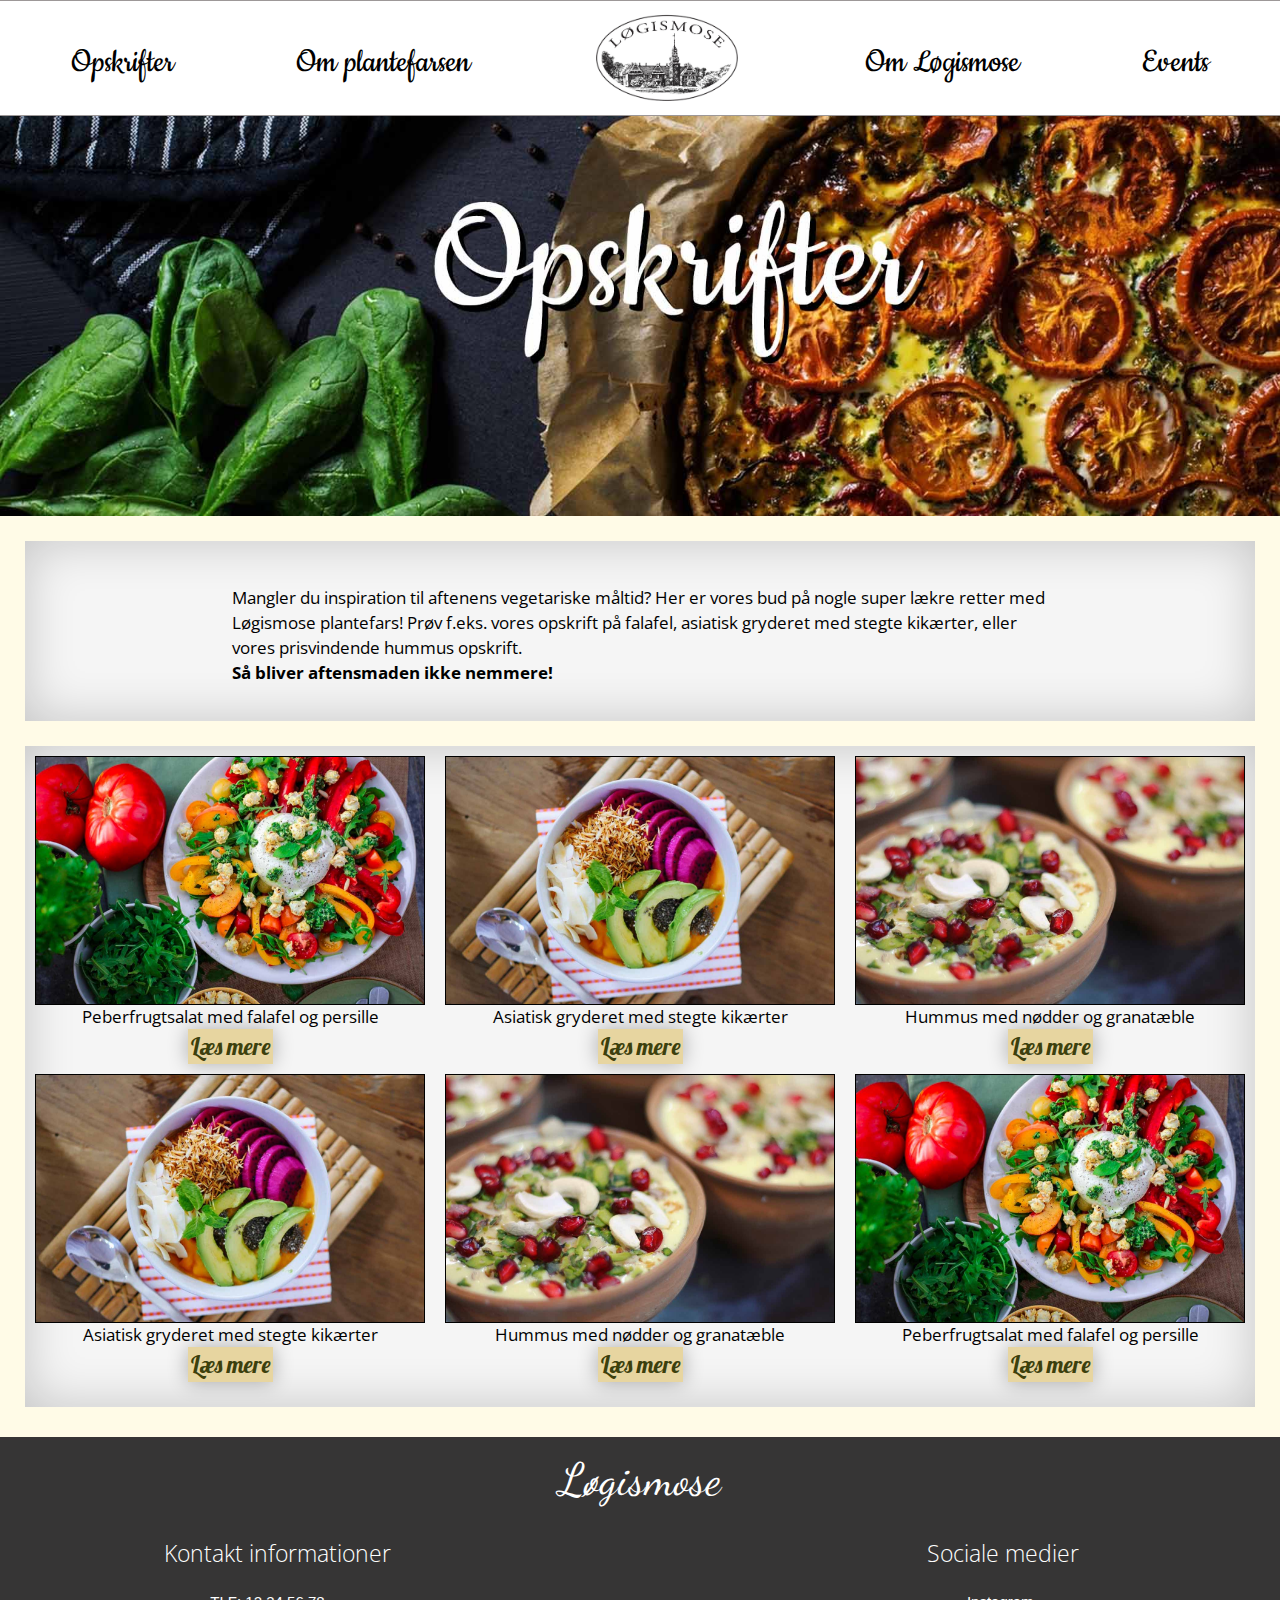
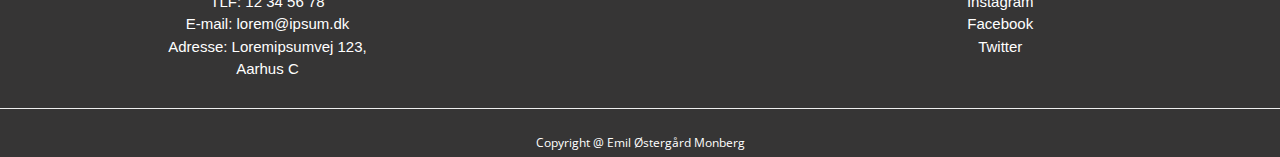
<file: opskrifter.html>
<!DOCTYPE html>
<html lang="da">

<head>
    <title>Løgismose plantefars | Opskrifter</title>

    <meta charset="utf-8">
    <meta name="viewport" content="width=device-width, initial-scale=1.0">
    <meta name="description" content="Her kan du finde sunde opskrifter på måltider uden kød. Selvom du ikke er vegetar, vil du helt sikkert kunne finde en ret du kan lide på vores hjemmeside.">
    <link href="https://fonts.googleapis.com/css?family=Cookie%7CDancing+Script:400,700%7CLobster%7COpen+Sans:400,700" rel="stylesheet">
    <link href="CSS/opskrifter_css.css" rel="stylesheet">
    <link rel="stylesheet" href="https://www.w3schools.com/w3css/4/w3.css">
</head>

<body>
    <!-- Mobile Container -->

    <div class="container">

        <!-- header -->
        <nav class="nav header">

            <ul class="nav_some">
                <li class="nav_element"><a href="https://www.facebook.com/loegismose" class="link" target="_blank"><img src="Images/facebook-logo.png" alt="FacebookLOGO" class="some_logo fb_logo"></a></li>
                <li class="nav_element nav_instagram"><a href="https://www.instagram.com/loegismose/" class="link" target="_blank"><img src="Images/instragram-logo.png" alt="InstagramLOGO" class="some_logo"></a></li>
            </ul>

            <a href="index.html"><img src="Images/loegismoselogo.png" alt="Løgismose logo" class="logo"></a>

            <label for="toggle">&#9776;</label>
            <input type="checkbox" id="toggle" />
            <div class="menu">
                <a href="opskrifter.html">Opskrifter</a>
                <a href="event.html">Events</a>
                <a href="om_plantefars.html">Om plantefarsen</a>
                <a href="om_os.html">Om Løgismose</a>
            </div>

        </nav>
        <!-- header slut -->

        <!-- Banner -->
        <div class="banner">
        </div>
        <!-- Banner slut -->

        <!-- salgstekst -->
        <section class="salg artikel">
            <h3 class="broedtekst">Mangler du inspiration til aftenens vegetariske måltid? Her er vores bud på nogle super lækre retter med Løgismose plantefars!</h3>
        </section>

        <!-- salgstekst -->

        <!-- indhold -->
        <main class="emner emner_grid">
            <div class="op1">
            </div>
            <p class="tekst t1">Peberfrugtsalat med falafel og persille<br> <a href="#"><span class="klik">Læs mere</span></a></p>
            <div class="op2"></div>
            <p class="tekst t2">Asiatisk gryderet med stegte kikærter<br>
                <a href="#"> <span class="klik">Læs mere</span></a></p>
            <div class="op3"></div>
            <p class="tekst t3">Hummus med nødder og granatæble <br><a href="#"><span class="klik">Læs mere</span></a></p>
            <div class="op4"></div>
            <p class="tekst t4">Peberfrugtsalat med falafel og persille <br> <a href="#"><span class="klik">Læs mere</span></a></p>
            <div class="op5"></div>
            <p class="tekst t5">Asiatisk gryderet med stegte kikærter <br> <a href="#"><span class="klik">Læs mere</span></a></p>
            <div class="op6"></div>
            <p class="tekst t6">Hummus med nødder og granatæble <br> <a href="#"><span class="klik">Læs mere</span></a></p>
        </main>


        <!-- indhold slut -->


        <!-- Footer -->
        <footer class="footer">
            <h1 class="footer_overskrift">Løgismose</h1>

            <p class="footer_underskrift">Kontaktinformationer</p>
            <p class="footer_broedtekst">Tlf. nr: 12345678</p>
            <p class="footer_broedtekst">E-mail: lorem@ipsum.dk</p>
            <p class="footer_broedtekst">Adresse: loremipsumvej 123</p>

            <p class="footer_underskrift">Sociale medier</p>
            <a class="link" href="https://www.facebook.com/loegismose" target="_blank">
                <p class="footer_broedtekst">Facebook</p>
            </a>
            <a class="link" href="https://www.instagram.com/loegismose/" target="_blank">
                <p class="footer_broedtekst">Instagram</p>
            </a>
            <a class="link" href="https://twitter.com/hashtag/l%C3%B8gismose" target="_blank">
                <p class="footer_broedtekst">Twitter</p>
            </a>
            <br>
            <hr>
            <p class="copyright">Copyright @ Emil Østergård Monberg</p>
        </footer>
        <!-- Footer slut -->
    </div>

    <!-- DESKTOP VERSION -->

    <div class="container_desktop">
        <!-- header -->
        <nav class="header">
            <ul class="nav_liste_desktop">
                <li class="nav_emner"> <a href="opskrifter.html" class="links">Opskrifter</a></li>
                <li class="nav_emner"> <a href="om_plantefars.html" class="links">Om plantefarsen</a></li>
                <li><a href="index.html"><img src="Images/loegismoselogo.png" class="desk_logo" alt="Løgismose logo"></a></li>
                <li class="nav_emner"> <a href="om_os.html" class="links">Om Løgismose</a></li>
                <li class="nav_emner"> <a href="event.html" class="links">Events</a></li>
            </ul>
        </nav>


        <!-- header slut -->

        <!-- banner -->
        <div class="banner">
            <img src="Images/opskrifter-banner.jpg" style="max-width:100%" alt="Opskrift banner">
        </div>

        <!-- banner slut -->

        <!-- salgstekst -->
        <section class="salg artikel_salg">
            <h3 class="broedtekst">Mangler du inspiration til aftenens vegetariske måltid? Her er vores bud på nogle super lækre retter med Løgismose plantefars! Prøv f.eks. vores opskrift på falafel, asiatisk gryderet med stegte kikærter, eller vores prisvindende hummus opskrift. <br>
                <b>Så bliver aftensmaden ikke nemmere!</b></h3>
        </section>
        <!-- salgstekst slut -->


        <!-- indhold -->
        <section class="artikel artikel_grid">
            <div class="op1"></div>
            <p class="t1 tekst">Peberfrugtsalat med falafel og persille<br><a href="#"><span class="klik">Læs mere</span></a></p>
            <div class="op2"></div>
            <p class="t2 tekst">Asiatisk gryderet med stegte kikærter<br> <a href="#"><span class="klik">Læs mere</span></a></p>
            <div class="op3"></div>
            <p class="t3 tekst">Hummus med nødder og granatæble<br><a href="#"><span class="klik">Læs mere</span></a></p>
            <div class="op4"></div>
            <p class="tekst t4">Asiatisk gryderet med stegte kikærter<br> <a href="#"><span class="klik">Læs mere</span></a></p>
            <div class="op5"></div>
            <p class="t5 tekst">Hummus med nødder og granatæble<br><a href="#"><span class="klik">Læs mere</span></a></p>
            <div class="op6"></div>
             <p class="t6 tekst">Peberfrugtsalat med falafel og persille<br><a href="#"><span class="klik">Læs mere</span></a></p>





        </section>


        <!-- indhold slut -->

        <!-- footer -->

        <footer class="foot">
            <div class="footer_grid">
                <div class="kontakt_grid">
                    <h2 class="footer_overskrift">Kontakt informationer</h2>
                    <ul class="kontakt_footer">
                        <li>
                            TLF: 12 34 56 78
                        </li>
                        <li>E-mail: lorem@ipsum.dk</li>
                        <li>
                            Adresse: Loremipsumvej 123, Aarhus C
                        </li>
                    </ul>
                </div>

                <div class="firma_grid">
                    <h1 class="firma_overskrift"> Løgismose </h1>
                </div>

                <div class="some_grid">
                    <h2 class="footer_overskrift">Sociale medier</h2>
                    <ul class="footer_some">
                        <li><a href="https://www.instagram.com/loegismose/" target="_blank" class="links">Instagram</a></li>
                        <li><a href="https://www.facebook.com/loegismose" target="_blank" class="links">Facebook</a> </li>
                        <li><a href="https://twitter.com/hashtag/l%C3%B8gismose" target="_blank" class="links">Twitter</a> </li>
                    </ul>
                </div>
            </div>
            <hr>
            <p class="copyright">Copyright @ Emil Østergård Monberg</p>
        </footer>



    </div>





</body>

</html>
</file>
<file: CSS/mystyle.css>
/* Reset alt */
* {
    margin: 0;

}

.container_desktop {
    display: none;
}

.container {
    background-color: #fffbe7;
}

/* grid layout */
.container {
    display: grid;
    grid-template-rows: 12vw 65vw auto auto auto;
    grid-template-columns: 1fr;
    grid-template-areas:
        "nav"
        "banner"
        "salg"
        "emner"
        "footer"
}

.header {
    grid-area: nav;
}

.banner {
    grid-area: banner;
}

.salgs_tekst {
    grid-area: salg;
}

.emner {
    grid-area: emner;
}

.footer {
    grid-area: footer;
}

.indhold {
    display: none;
}

.indhold2 {
    display: none;
}

/* grid layout slut */

/* Links */
.link {
    color: white;
}

a:link {
    text-decoration: none;
}

a:active {
    text-decoration: none;
}

a:visited {
    text-decoration: none;
}

a:hover {
    color: #f05454;
}

/* Links slut */

/* Header */

.header {
    background-color: white;
}

.nav_some {
    display: flex;
    float: left;
}

.nav_element {
    margin-left: -40px;
    margin-top: 5px;
    list-style: none;
    padding: 5px;
}



.nav_instagram {
    margin-left: -5px;
}

.some_logo {
    float: left;
    width: 30px;
}

.logo {
    width: 22vw;
    margin-right: 21%;

}

/*Burger menu */

.nav {
    border-top: 1px solid #9d9898;
    border-bottom: 1px solid #9d9898;
    text-align: right;
    line-height: 50px;
    height: auto;
    min-height: 50px;

}

.menu {
    margin: 0 20px 0 0;
    font-family: 'Open Sans', sans-serif;
    font-size: 1em;

}

.menu a {
    clear: right;
    text-decoration: none;
    color: gray;
    margin: 0 10px;
    line-height: 70px;
}


label {
    margin: 0 40px 0 0;
    font-size: 26px;
    line-height: 50px;
    display: none;
    width: 26px;
    float: right;
}

#toggle {
    display: none;
}

/* burger menu slut */

/* Header slut */

/* Banner */
.banner {
    background: url('../Images/bannermobil.png') no-repeat center;
    background-size: 100%;
}

/* Banner slut */

/* Salgs tekst */

.salg {
    display: none;
}

.salgs_tekst {
    margin-top: 7px;
    background-color: #f8f8f8;
    box-shadow: 0 0 50px rgba(0, 0, 0, 0.2) inset;
}

.salgs_tekst_overskrift {
    padding-top: 15px;
    padding-bottom: 15px;
    font-family: 'Dancing Script', cursive;
    text-align: center;
    font-size: 1.9em;
}

.broedtekst {
    padding-left: 5%;
    padding-right: 5%;
    padding-bottom: 30px;
    font-family: 'Open Sans', sans-serif;
    font-size: 1em;
}

/* Salgs tekst slut */

/* Indhold */

.emner_overskrift {
    font-family: 'Cookie', cursive;
    font-size: 3.5em;
    font-weight: 100;
    text-align: center;
    padding-top: 15px;
    padding-bottom: 15px;
}

.billede {
    padding-top: 9px;
    width: 100%;
}

.opskrifter {
    background-color: #e7d5a0;
    padding-bottom: 20px;
    box-shadow: 0 0 200px rgba(0, 0, 0, 0.3) inset;
}

.opskrifter_skrift {
    color: #3c400d;
}

.mere_opskrifter {
    background-color: #ef8a52;
    text-align: center;
    font-size: 1.8em;
    font-weight: 100;
    font-family: 'Lobster', cursive;
    color: white;
    padding-top: 8px;
    padding-bottom: 8px;
    margin-left: 30%;
    margin-right: 30%;
    box-shadow: 0 0 30px rgba(0, 0, 0, 0.2) inset;
}


.events {
    background-color: #7aa975;
    padding-bottom: 20px;
    box-shadow: 0 0 200px rgba(0, 0, 0, 0.3) inset;
}

.events_skrift {
    color: white;
}

.mere_events {
    background-color: #e7d5a0;
    text-align: center;
    font-size: 1.8em;
    font-weight: 100;
    font-family: 'Lobster', cursive;
    color: #3c400d;
    padding-top: 8px;
    padding-bottom: 8px;
    margin-left: 30%;
    margin-right: 30%;
    box-shadow: 0 0 30px rgba(0, 0, 0, 0.2) inset;
}

.om_plantefars {
    background-color: #ef8a52;
    padding-bottom: 20px;
    box-shadow: 0 0 200px rgba(0, 0, 0, 0.3) inset;
}

.om_plantefars_skrift {
    color: white;
}

.mere_om_plantefars {
    background-color: #fafafa;
    text-align: center;
    font-size: 1.8em;
    font-weight: 100;
    font-family: 'Lobster', cursive;
    color: #3c400d;
    padding-top: 8px;
    padding-bottom: 8px;
    margin-left: 30%;
    margin-right: 30%;
    box-shadow: 0 0 30px rgba(0, 0, 0, 0.2) inset;
}

.om_os {
    background-color: #3c400d;
    padding-bottom: 20px;
    box-shadow: 0 0 200px rgba(0, 0, 0, 0.3) inset;
}

.mere_om_os {
    background-color: #e7d5a0;
    text-align: center;
    font-size: 1.8em;
    font-weight: 100;
    font-family: 'Lobster', cursive;
    color: #3c400d;
    padding-top: 8px;
    padding-bottom: 8px;
    margin-left: 30%;
    margin-right: 30%;
    box-shadow: 0 0 30px rgba(0, 0, 0, 0.2) inset;
}

.footer {
    background-color: #363535;
    color: white;
    margin-top: 8px;
    text-align: center;
}

.footer_overskrift {
    padding-top: 45px;
    font-family: 'Dancing Script', cursive;
    font-weight: 100;
    font-size: 2.5em;
}

.footer_underskrift {
    padding-top: 30px;
    font-family: 'Open Sans', sans-serif;
    font-size: 1.1em;
    font-weight: 600;
}

.footer_broedtekst {
    font-family: 'Open Sans', sans-serif;
    font-size: 1em;
}

.copyright {
    color: white;
    font-family: 'Open Sans', sans-serif;
    font-size: 12px;
    padding-top: 5px;
    padding-bottom: 5px;
}





@media only screen and (max-width: 699px) {


    label {
        display: block;
        cursor: pointer;
    }

    .nav {
        position: fixed;
        width: 100%;

    }

    .menu {
        text-align: center;
        width: 100%;
        display: none;
    }

    .menu a {
        display: block;
        border-bottom: 1px solid #EAEAEB;
        margin: 0;

    }

    #toggle:checked + .menu {
        display: block;
    }

}

@media only screen and (min-width: 600px) {

    .container {
        display: none;
    }

    /* Grid layout */
    .container_desktop {
        display: grid;
        grid-template-rows: auto auto auto auto auto auto auto auto auto;
        grid-template-columns: 1fr 1fr;
        grid-template-areas:
            "nav nav"
            "banner banner"
            "salg salg"
            "ind1 ind2"
            "ind3 ind4"
            "ind5 ind6"
            "ind7 ind8"
            "ind9 ind10"
            "footer footer"
    }

    .header {
        grid-area: nav;
    }

    .banner {
        grid-area: banner;
    }

    .salgs_tekst {
        grid-area: salg;
    }

    .col1 {
        grid-area: ind1;
    }

    .col2 {
        grid-area: ind2;
    }

    .col3 {
        grid-area: ind3;
    }

    .col4 {
        grid-area: ind4;
    }

    .col5 {
        grid-area: ind5;
    }

    .col6 {
        grid-area: ind6;
    }

    .col7 {
        grid-area: ind7;
    }

    .col8 {
        grid-area: ind8;
    }

    .col9 {
        grid-area: ind9;
    }

    .col10 {
        grid-area: ind10;
    }

    .foot {
        grid-area: footer;
        margin-top: 30px;
        background-color: #363535;
        color: white;
    }

    /* Grid layout slut */

    .emner {
        display: none;
    }

    .nav_some {
        display: none;
    }

    .logo {
        display: none;
    }

   
    .salg {
        display: block;
    }

    .broedtekst {
        font-size: 1.5em;
    }


    .container_desktop {
        background-color: #fffbe7;
    }

    .nav_liste_desktop {
        border-top: 1px solid #9d9898;
        border-bottom: 1px solid #9d9898;
        list-style: none;
        display: flex;
        justify-content: space-around;
        background-color: white;
        color: black;
        font-size: 1.2em;
        padding: 10px;


    }

    .banner {
        background: none;
        margin-top: -16px;
    }

    .nav_emner {
        margin-top: 15px;
        font-family: 'Cookie', cursive;
        font-weight: 400;
        font-size: 1.2em;
    }

    .desk_logo {
        width: 100px;
    }

    .salgs_tekst {
        background-color: #f8f8f8;
        box-shadow: 0 0 50px rgba(0, 0, 0, 0.2) inset;
        margin-top: -14px;
        margin-left: 2%;
        margin-right: 2%;
        border: 1px solid black;
    }

    .salgs_tekst_overskrift {
        padding-top: 10px;
        padding-bottom: 10px;
        font-family: 'Dancing Script', cursive;
        text-align: center;
        font-size: 2em;
        font-weight: 800;
    }

    .broedtekst_salgs {
        padding-left: 3%;
        padding-right: 3%;
        padding-bottom: 30px;
        font-family: 'Open Sans', sans-serif;
        font-size: 1.5vw;
    }

    .col1 {
        display: inline-block;
        width: 96.5%;
        font-size: 1.3vw;
        margin-left: 4%;
        margin-top: 7px;
        border-bottom: 1px solid black;
        border-top: 1px solid black;
        border-left: 1px solid black;
        min-height: 300px;
    }

    .col2 {
        display: inline-block;
        width: 96%;
        float: right;
        font-size: 1.3vw;
        margin-top: 7px;
        border-bottom: 1px solid black;
        border-top: 1px solid black;
        border-right: 1px solid black;
        min-height: 300px;
    }

    .col3 {
        display: inline-block;
        width: 96.5%;
        font-size: 1.3vw;
        margin-left: 4%;
        margin-top: 7px;
        border-bottom: 1px solid black;
        border-top: 1px solid black;
        border-left: 1px solid black;
        min-height: 300px;
    }

    .col4 {
        display: inline-block;
        width: 96%;
        float: right;
        font-size: 1.3vw;
        margin-top: 7px;
        border-bottom: 1px solid black;
        border-top: 1px solid black;
        border-right: 1px solid black;
        min-height: 300px;
    }



    .col5 {
        display: inline-block;
        width: 96.5%;
        font-size: 1.3vw;
        margin-left: 4%;
        margin-top: 7px;
        border-bottom: 1px solid black;
        border-top: 1px solid black;
        border-left: 1px solid black;
        min-height: 200px;
    }

    .col6 {
        display: inline-block;
        width: 96%;
        float: right;
        font-size: 1.3vw;
        margin-top: 7px;
        border-bottom: 1px solid black;
        border-top: 1px solid black;
        border-right: 1px solid black;
        min-height: 200px;
    }

    .col7 {
        display: inline-block;
        width: 96.5%;
        font-size: 1.3vw;
        margin-left: 4%;
        margin-top: 7px;
        border-bottom: 1px solid black;
        border-top: 1px solid black;
        border-left: 1px solid black;
        min-height: 300px;
    }

    .col8 {
        display: inline-block;
        width: 96%;
        float: right;
        font-size: 1.3vw;
        margin-top: 7px;
        border-bottom: 1px solid black;
        border-top: 1px solid black;
        border-right: 1px solid black;
        min-height: 300px;
    }

    .col9 {
        display: inline-block;
        width: 96.5%;
        font-size: 1.3vw;
        margin-left: 4%;
        margin-top: 7px;
        border-bottom: 1px solid black;
        border-top: 1px solid black;
        border-left: 1px solid black;
        min-height: 300px;
    }

    .col10 {
        display: inline-block;
        width: 96%;
        float: right;
        font-size: 1.3vw;
        margin-top: 7px;
        border-bottom: 1px solid black;
        border-top: 1px solid black;
        border-right: 1px solid black;
        min-height: 300px;
    }



    .broedtekst {
        padding-left: 10%;
        padding-right: 10%;
        padding-bottom: 70px;
        font-family: 'Open Sans', sans-serif;
        font-size: 1.5em;
    }

    .emner_overskrift {
        font-family: 'Cookie', cursive;
        font-size: 3em;
        font-weight: 100;
        text-align: center;
        padding-top: 5px;
        padding-bottom: 5px;
    }

    .opskrifter {
        background-color: #e7d5a0;
        box-shadow: 0 0 200px rgba(0, 0, 0, 0.3) inset;
    }

    .opskrifter_skrift {
        color: #3c400d;
    }

    .mere_opskrifter {
        background-color: #ef8a52;
        text-align: center;
        font-size: 1.5em;
        font-weight: 100;
        font-family: 'Lobster', cursive;
        color: white;
        padding-top: 8px;
        padding-bottom: 8px;
        margin-left: 30%;
        margin-right: 30%;
        box-shadow: 0 0 30px rgba(0, 0, 0, 0.2) inset;
        margin-top: -20px;
    }

    .om_plantefars {
        background-color: #ef8a52;
        box-shadow: 0 0 200px rgba(0, 0, 0, 0.3) inset;
    }

    .om_plantefars_skrift {
        color: white;
    }

    .mere_om_plantefars {
        background-color: #fafafa;
        text-align: center;
        font-size: 1.5em;
        font-weight: 100;
        font-family: 'Lobster', cursive;
        color: #3c400d;
        padding-top: 8px;
        padding-bottom: 8px;
        margin-left: 30%;
        margin-right: 30%;
        box-shadow: 0 0 30px rgba(0, 0, 0, 0.2) inset;
        margin-top: -20px;
    }

    .fact1 {
        background-color: #868383;
    }

    .fact_overskrift {
        font-family: 'Lobster', cursive;
        font-size: 6em;
        font-weight: 100;
        text-align: center;
        padding-top: 40px;
        padding-bottom: 5px;
    }

    .fact_overskrift1 {
        font-family: 'Lobster', cursive;
        font-size: 1.8em;
        font-weight: 100;
        text-align: center;
        padding-top: 40px;
        padding-bottom: 5px;
    }




    .footer_grid {
        display: grid;
        grid-template-rows: auto;
        grid-template-columns: 1fr 1fr 1fr;
        grid-template-areas:
            "kontakt firma some";

    }

    .kontakt_grid {
        grid-area: kontakt;
        text-align: center;
        padding-left: 30%;

    }

    .firma_grid {
        grid-area: firma;
        text-align: center;
    }

    .some_grid {
        grid-area: some;
        text-align: center;
        padding-right: 30%;
    }


    .kontakt_footer {
        text-align: center;
                list-style: none;
        padding-right: 20%;
    }

    .footer_overskrift {
        font-size: 1.5em;
        margin-top: 30%;
        text-align: center;
          padding: 10px;
        font-family: 'Open Sans', sans-serif;
        
    }

    .footer_some {
        list-style: none;
        text-align: center;
        padding-bottom: 10%;
                padding-right: 15%;
    }

    .firma_overskrift {
        font-size: 3em;
        font-family: 'Dancing Script', cursive;
    }

    .copyright {
        text-align: center;
    }

}

@media only screen and (min-width: 900px) {

    .container {
        display: none;
    }

    /* Grid layout */
    .container_desktop {
        display: grid;
        grid-template-rows: auto auto auto auto auto auto auto auto auto;
        grid-template-columns: 1fr 1fr;
        grid-template-areas:
            "nav nav"
            "banner banner"
            "salg salg"
            "ind1 ind2"
            "ind3 ind4"
            "ind5 ind6"
            "ind7 ind8"
            "ind9 ind10"
            "footer footer"
    }

    .header {
        grid-area: nav;
    }

    .banner {
        grid-area: banner;
    }

    .salgs_tekst {
        grid-area: salg;
    }

    .col1 {
        grid-area: ind1;
    }

    .col2 {
        grid-area: ind2;
    }

    .col3 {
        grid-area: ind3;
    }

    .col4 {
        grid-area: ind4;
    }

    .col5 {
        grid-area: ind5;
    }

    .col6 {
        grid-area: ind6;
    }

    .col7 {
        grid-area: ind7;
    }

    .col8 {
        grid-area: ind8;
    }

    .col9 {
        grid-area: ind9;
    }

    .col10 {
        grid-area: ind10;
    }

    .foot {
        grid-area: footer;
    }

    /* Grid layout slut */

    .emner {
        display: none;
    }

    .nav_some {
        display: none;
    }

    .logo {
        display: none;
    }



    .salg {
        display: block;
    }

    .broedtekst {
        font-size: 1.5em;
    }


    .container_desktop {
        background-color: #fffbe7;
    }

    .nav_liste_desktop {
        border-top: 1px solid #9d9898;
        border-bottom: 1px solid #9d9898;
        list-style: none;
        display: flex;
        justify-content: space-around;
        background-color: white;
        color: black;
        font-family: 'Open Sans', sans-serif;
        font-size: 1.2em;
        padding: 10px;


    }

    .banner {
        background: none;
        margin-top: -16px;
    }

    .nav_emner {
        margin-top: 25px;
        font-family: 'Cookie', cursive;
        font-weight: 400;
        font-size: 2em;
    }

    .desk_logo {
        width: 150px;
    }

    .salgs_tekst {
        background-color: #f8f8f8;
        box-shadow: 0 0 50px rgba(0, 0, 0, 0.2) inset;
        margin-left: 7.5%;
        margin-right: 7.25%;
        border: 1px solid black;
    }

    .salgs_tekst_overskrift {
        padding-top: 10px;
        padding-bottom: 10px;
        font-family: 'Dancing Script', cursive;
        text-align: center;
        font-size: 2em;
        font-weight: 800;
    }

    .broedtekst_salgs {
        padding-left: 7.5%;
        padding-right: 7.5%;
        padding-bottom: 30px;
        font-family: 'Open Sans', sans-serif;
        font-size: 1.5vw;
    }

    .col1 {
        display: inline-block;
        width: 85.5%;
        font-size: 1.3vw;
        margin-left: 15%;
        margin-top: 7px;
        border-bottom: 1px solid black;
        border-top: 1px solid black;
        border-left: 1px solid black;
        min-height: 250px;
    }

    .col2 {
        display: inline-block;
        width: 85.5%;
        float: right;
        font-size: 1.3vw;
        margin-right: 15%;
        margin-top: 7px;
        border-bottom: 1px solid black;
        border-top: 1px solid black;
        border-right: 1px solid black;
        min-height: 250px;
    }

    .col3 {
        display: inline-block;
        width: 85.5%;
        font-size: 1.3vw;
        margin-left: 15%;
        margin-top: 7px;
        border-bottom: 1px solid black;
        border-top: 1px solid black;
        border-left: 1px solid black;
        min-height: 250px;
    }

    .col4 {
        display: inline-block;
        width: 85.5%;
        float: right;
        font-size: 1.3vw;
        margin-right: 15%;
        margin-top: 7px;
        border-bottom: 1px solid black;
        border-top: 1px solid black;
        border-right: 1px solid black;
        min-height: 250px;
    }

    .col5 {
        display: inline-block;
        width: 85.5%;
        font-size: 1.3vw;
        margin-left: 15%;
        margin-top: 7px;
        border-bottom: 1px solid black;
        border-top: 1px solid black;
        border-left: 1px solid black;
        min-height: 250px;
    }

    .col6 {
        display: inline-block;
        width: 85.5%;
        float: right;
        font-size: 1.3vw;
        margin-right: 15%;
        margin-top: 7px;
        border-bottom: 1px solid black;
        border-top: 1px solid black;
        border-right: 1px solid black;
        min-height: 250px;
    }

    .col7 {
        display: inline-block;
        width: 85.5%;
        font-size: 1.3vw;
        margin-left: 15%;
        margin-top: 7px;
        border-bottom: 1px solid black;
        border-top: 1px solid black;
        border-left: 1px solid black;
        min-height: 250px;
    }

    .col8 {
        display: inline-block;
        width: 85.5%;
        float: right;
        font-size: 1.3vw;
        margin-right: 15%;
        margin-top: 7px;
        border-bottom: 1px solid black;
        border-top: 1px solid black;
        border-right: 1px solid black;
        min-height: 250px;
    }

    .col9 {
        display: inline-block;
        width: 85.5%;
        font-size: 1.3vw;
        margin-left: 15%;
        margin-top: 7px;
        border-bottom: 1px solid black;
        border-top: 1px solid black;
        border-left: 1px solid black;
        min-height: 250px;
    }

    .col10 {
        display: inline-block;
        width: 85.5%;
        float: right;
        font-size: 1.3vw;
        margin-right: 15%;
        margin-top: 7px;
        border-bottom: 1px solid black;
        border-top: 1px solid black;
        border-right: 1px solid black;
        min-height: 250px;
    }



    .fact1 {
        background-color: #868383;
    }

    .fact_overskrift {
        font-family: 'Lobster', cursive;
        font-size: 6em;
        font-weight: 100;
        text-align: center;
        padding-top: 40px;
        padding-bottom: 5px;
    }

    .fact_overskrift1 {
        font-family: 'Lobster', cursive;
        font-size: 1.8em;
        font-weight: 100;
        text-align: center;
        padding-top: 40px;
        padding-bottom: 5px;
    }



    .broedtekst {
        padding-left: 10%;
        padding-right: 10%;
        padding-bottom: 70px;
        font-family: 'Open Sans', sans-serif;
        font-size: 1em;
    }

    .emner_overskrift {
        font-family: 'Cookie', cursive;
        font-size: 3em;
        font-weight: 100;
        text-align: center;
        padding-top: 5px;
        padding-bottom: 5px;
    }

    .opskrifter {
        background-color: #e7d5a0;
        box-shadow: 0 0 200px rgba(0, 0, 0, 0.3) inset;
    }

    .opskrifter_skrift {
        color: #3c400d;
    }

    .mere_opskrifter {
        background-color: #ef8a52;
        text-align: center;
        font-size: 1.5em;
        font-weight: 100;
        font-family: 'Lobster', cursive;
        color: white;
        padding-top: 8px;
        padding-bottom: 8px;
        margin-left: 30%;
        margin-right: 30%;
        box-shadow: 0 0 30px rgba(0, 0, 0, 0.2) inset;
        margin-top: -20px;
    }

    .om_plantefars {
        background-color: #ef8a52;
        box-shadow: 0 0 200px rgba(0, 0, 0, 0.3) inset;
    }

    .om_plantefars_skrift {
        color: white;
    }

    .mere_om_plantefars {
        background-color: #fafafa;
        text-align: center;
        font-size: 1.5em;
        font-weight: 100;
        font-family: 'Lobster', cursive;
        color: #3c400d;
        padding-top: 8px;
        padding-bottom: 8px;
        margin-left: 30%;
        margin-right: 30%;
        box-shadow: 0 0 30px rgba(0, 0, 0, 0.2) inset;
        margin-top: -20px;
    }


}
</file>
<file: CSS/event_css.css>
/* Reset alt */
* {
    margin: 0;

}

.container_desktop {
    display: none;
}

.container {
    background-color: #fffbe7;
}

/* grid layout */
.container {
    display: grid;
    grid-template-rows: 12vw 65vw auto auto;
    grid-template-columns: 1fr;
    grid-template-areas:
        "nav"
        "banner"
        "emner"
        "footer"
}

.header {
    grid-area: nav;
}

.banner {
    grid-area: banner;
}

.emner {
    grid-area: emner;
}

.footer {
    grid-area: footer;
}

.indhold {
    display: none;
}

.indhold2 {
    display: none;
}

/* grid layout slut */

/* Links */
.link {
    color: white;
}

a:link {
    text-decoration: none;
}

a:active {
    text-decoration: none;
}

a:visited {
    text-decoration: none;
}

a:hover {
    color: #f05454;
}

/* Links slut */

/* Header */

.header {
    background-color: white;
}

.nav_some {
    display: flex;
    float: left;
}

.nav_element {
    margin-left: -40px;
    margin-top: 5px;
    list-style: none;
    padding: 5px;
}

.nav_instagram {
    margin-left: -5px;
}

.some_logo {
    float: left;
    width: 30px;
}

.logo {
    width: 22vw;
    margin-right: 21%;

}

/*Burger menu */

.nav {
    border-top: 1px solid #9d9898;
    border-bottom: 1px solid #9d9898;
    text-align: right;
    line-height: 50px;
    height: auto;
    min-height: 50px;

}

.menu {
    margin: 0 20px 0 0;
    font-family: 'Open Sans', sans-serif;
    font-size: 1em;

}

.menu a {
    clear: right;
    text-decoration: none;
    color: gray;
    margin: 0 10px;
    line-height: 70px;
}


label {
    margin: 0 40px 0 0;
    font-size: 26px;
    line-height: 50px;
    display: none;
    width: 26px;
    float: right;
}

#toggle {
    display: none;
}

/* burger menu slut */

/* Header slut */

/* Banner */
.banner {
    background: url('../Images/faarbanner.jpg') no-repeat center;
    background-size: 100%;
}

/* Banner slut */

/* emner */
.artikel {
    background-color: whitesmoke;
    box-shadow: 0 0 50px rgba(0, 0, 0, 0.2) inset;
}

.overskrift {
   font-family: 'Open Sans', sans-serif;
    font-size: 1em;
    padding-left: 15px;
    padding-right: 15px;
    
}

    .under {
    font-size: 1.2em;
    padding-left: 15px;
    padding-right: 15px;
    padding-top: 10px;
    margin-bottom: -10px;
    font-weight: 600;
    font-family: 'Open Sans', sans-serif;
    letter-spacing: -1px;
}

.broedtekst {
    font-family: 'Open Sans', sans-serif;
    font-size: 1.1em;
    padding-top: 10px;
    padding-left: 15px;
    padding-right: 15px;
}

.copy {
     font-family: 'Open Sans', sans-serif;
     padding-left: 15px;
    padding-right: 15px;
    padding-bottom: 10px;
    padding-top: 10px;
    font-size: 0.8em;
}


.help {
   font-family: 'Cookie', cursive;
    font-size: 1.8em;
    margin-top: 10px;
    margin-left: 15px;
    padding-left: 4px;
    padding-top: 20px;
    padding-right: 4px;
    margin-right: 15px;
}
.help2 {
    font-family: 'Lobster', cursive;
    text-align: center;
    font-weight: 600;
    font-size: 1.4em;
    color:white;
    margin-left: 25px;
    padding-left: 4px;
    padding-right: 4px;
    margin-right: 25px;
   background-color: #393939;
}




/* emner slut */



/* footer */

.footer {
    background-color: #363535;
    color: white;
    margin-top: 8px;
    text-align: center;
}

.footer_overskrift {
    padding-top: 45px;
    font-family: 'Dancing Script', cursive;
    font-weight: 100;
    font-size: 2.5em;
}

.footer_underskrift {
    padding-top: 30px;
    font-family: 'Open Sans', sans-serif;
    font-size: 1.1em;
    font-weight: 600;
}

.footer_broedtekst {
    font-family: 'Open Sans', sans-serif;
    font-size: 1em;
}

.copyright {
    color: white;
    font-family: 'Open Sans', sans-serif;
    font-size: 12px;
    padding-top: 5px;
    padding-bottom: 5px;
}

/* footer slut */

@media only screen and (max-width: 699px) {


    label {
        display: block;
        cursor: pointer;
    }

    .nav {
        position: fixed;
        width: 100%;

    }

    .menu {
        text-align: center;
        width: 100%;
        display: none;
    }

    .menu a {
        display: block;
        border-bottom: 1px solid #EAEAEB;
        margin: 0;

    }

    #toggle:checked + .menu {
        display: block;
    }

}

@media only screen and (min-width: 600px) {

    .container {
        display: none;
    }

    /* Grid layout */
    .container_desktop {
        display: grid;
        grid-template-rows: auto auto auto auto;
        grid-template-columns: 1fr;
        grid-template-areas:
            "nav"
            "banner"
            "artikel"
            "footer"
    }

    .header {
        grid-area: nav;
    }

    .banner {
        grid-area: banner;
    }
    
    .artikel {
        grid-area: artikel;
    }

    .foot {
        grid-area: footer;
        background-color: #363535;
        color: white;
        margin-top: 25px;
    }

    /* Grid layout slut */

    .emner {
        display: none;
    }

    .nav_some {
        display: none;
    }

    .logo {
        display: none;
    }
    

    .container_desktop {
        background-color: #fffbe7;
    }

    .nav_liste_desktop {
        border-top: 1px solid #9d9898;
        border-bottom: 1px solid #9d9898;
        list-style: none;
        display: flex;
        justify-content: space-around;
        background-color: white;
        color: black;
        font-size: 1.2em;
        padding: 10px;
    }

    .nav_emner {
        margin-top: 15px;
        font-family: 'Cookie', cursive;
        font-weight: 400;
        font-size: 1.2em;
    }

    .desk_logo {
        width: 100px;
    }
    
    .artikel {
            background-color: whitesmoke;
    box-shadow: 0 0 50px rgba(0, 0, 0, 0.2) inset;
        margin-left: 25px;
        margin-right: 25px;
        margin-top: 25px;
    }

  .artikel {
        background-color: whitesmoke;
        box-shadow: 0 0 50px rgba(0, 0, 0, 0.2) inset;
        margin-left: 25px;
        margin-right: 25px;
        margin-top: 25px;
      padding-bottom: 25px;
    }

    .overs {
        text-align: center;
        font-family: 'Cookie', cursive;
        font-size: 2.5em;
    }
    
    .overskrift {
        padding-left: 10%;
        padding-right: 10%;
        padding-top: 10px;
        font-size: 0.9em;
    }
    
    .help2 {
    font-family: 'Lobster', cursive;
    text-align: center;
    font-weight: 600;
    font-size: 1.4em;
    color:white;
    margin-left: 105px;
    padding-left: 4px;
    padding-right: 4px;
    margin-right: 105px;
    background-color: #393939;
}
  .help {
        margin-left: 5%;
        margin-right: 5%;
    }

    .broedtekst {
        font-family: 'Open Sans', sans-serif;
        font-size: 1.1em;
        padding-top: 10px;
        padding-left: 10%;
        padding-right: 10%;
    }
    
    .broedtekst2 {
    font-family: 'Open Sans', sans-serif;
    font-size: 1.3em;
    padding-top: 15px;
        margin-left: 35px;
    padding-right: 35px;
    padding-left: 10px;
    border: 3px solid #9f9b9b;
    border-top: hidden;
    border-bottom: hidden;
        border-right: hidden;
        
}

    .under {
        padding-left: 10%;
        padding-right: 10%;
    }

    .copy {
        padding-left: 10%;
        padding-right: 10%;
    }

    .footer_grid {
        display: grid;
        grid-template-rows: auto;
        grid-template-columns: 1fr 1fr 1fr;
        grid-template-areas:
            "kontakt firma some";

    }

    .kontakt_grid {
        grid-area: kontakt;
        text-align: center;
        padding-left: 30%;

    }

    .firma_grid {
        grid-area: firma;
        text-align: center;
    }

    .some_grid {
        grid-area: some;
        text-align: center;
        padding-right: 30%;
    }


    .kontakt_footer {
        text-align: center;
        list-style: none;
        padding-right: 20%;
    }

    .footer_overskrift {
        font-size: 1.5em;
        margin-top: 30%;
        text-align: center;
        padding: 10px;
        font-family: 'Open Sans', sans-serif;

    }

    .footer_some {
        list-style: none;
        text-align: center;
        padding-bottom: 10%;
        padding-right: 15%;
    }

    .firma_overskrift {
        font-size: 3em;
        font-family: 'Dancing Script', cursive;
    }

    .copyright {
        text-align: center;
    }

}

@media only screen and (min-width: 900px) {

    .container {
        display: none;
    }

    /* Grid layout */
    .container_desktop {
        display: grid;
        grid-template-rows: auto auto auto auto;
        grid-template-columns: 1fr;
        grid-template-areas:
            "nav"
            "banner"
            "artikel"
            "footer"
    }

    .header {
        grid-area: nav;
    }

    .banner {
        grid-area: banner;
    }
    
     .artikel {
        grid-area: artikel;
    }


    .foot {
        grid-area: footer;
    }

    /* Grid layout slut */

    .emner {
        display: none;
    }

    .nav_some {
        display: none;
    }

    .logo {
        display: none;
    }

    .container_desktop {
        background-color: #fffbe7;
    }
    
    

    .nav_liste_desktop {
        border-top: 1px solid #9d9898;
        border-bottom: 1px solid #9d9898;
        list-style: none;
        display: flex;
        justify-content: space-around;
        background-color: white;
        color: black;
        font-family: 'Open Sans', sans-serif;
        font-size: 1.2em;
        padding: 10px;
    }

    .nav_emner {
        margin-top: 25px;
        font-family: 'Cookie', cursive;
        font-weight: 400;
        font-size: 2em;
    }

    .desk_logo {
        width: 150px;
    }
    
     .artikel {
            background-color: whitesmoke;
    box-shadow: 0 0 50px rgba(0, 0, 0, 0.2) inset;
        margin-left: 10%;
        margin-right: 10%;
        margin-top: 25px;
        padding-left: 10%;
         padding-right: 10%;
    }
    
    .help {
        margin-left: 110px;
        margin-right: 110px;
    }
    
    .help2 {
        margin-left: 30%;
        margin-right: 30%;
    
    }
    
     .overs {
    text-align: center;
    font-family: 'Cookie', cursive;
    font-size: 3em;
}


}
</file>
<file: CSS/om_os_css.css>
/* Reset alt */
* {
    margin: 0;

}

.container_desktop {
    display: none;
}

.container {
    background-color: #fffbe7;
}

/* grid layout */
.container {
    display: grid;
    grid-template-rows: 12vw 65vw auto auto;
    grid-template-columns: 1fr;
    grid-template-areas:
        "nav"
        "banner"
        "emner"
        "footer"
}

.header {
    grid-area: nav;
}

.banner {
    grid-area: banner;
}

.emner {
    grid-area: emner;
}

.footer {
    grid-area: footer;
}

.indhold {
    display: none;
}

.indhold2 {
    display: none;
}

/* grid layout slut */

/* Links */
.link {
    color: white;
}

a:link {
    text-decoration: none;
}

a:active {
    text-decoration: none;
}

a:visited {
    text-decoration: none;
}

a:hover {
    color: #f05454;
}

/* Links slut */

/* Header */

.header {
    background-color: white;
}

.nav_some {
    display: flex;
    float: left;
}

.nav_element {
    margin-left: -40px;
    margin-top: 5px;
    list-style: none;
    padding: 5px;
}

.nav_instagram {
    margin-left: -5px;
}

.some_logo {
    float: left;
    width: 30px;
}

.logo {
    width: 22vw;
    margin-right: 21%;

}

/*Burger menu */

.nav {
    border-top: 1px solid #9d9898;
    border-bottom: 1px solid #9d9898;
    text-align: right;
    line-height: 50px;
    height: auto;
    min-height: 50px;

}

.menu {
    margin: 0 20px 0 0;
    font-family: 'Open Sans', sans-serif;
    font-size: 1em;

}

.menu a {
    clear: right;
    text-decoration: none;
    color: gray;
    margin: 0 10px;
    line-height: 70px;
}


label {
    margin: 0 40px 0 0;
    font-size: 26px;
    line-height: 50px;
    display: none;
    width: 26px;
    float: right;
}

#toggle {
    display: none;
}

/* burger menu slut */

/* Header slut */

/* Banner */
.banner {
    background: url('../Images/banner-om-mobil.jpg') no-repeat center;
    background-size: 100%;
}

/* Banner slut */

/* emner */
.artikel {
    background-color: whitesmoke;
    box-shadow: 0 0 50px rgba(0, 0, 0, 0.2) inset;
}

.overskrift {
    text-align: center;
    font-family: 'Cookie', cursive;
    font-size: 2.5em;
}

.broedtekst {
    font-family: 'Open Sans', sans-serif;
    font-size: 1.1em;
    padding-top: 10px;
    padding-left: 15px;
    padding-right: 15px;
}

.broedtekst2 {
    font-family: 'Open Sans', sans-serif;
    font-size: 1.3em;
    padding-top: 15px;
        margin-left: 35px;
    padding-right: 35px;
    padding-left: 10px;
    border: 3px solid #9f9b9b;
    border-top: hidden;
    border-bottom: hidden;
    border-right: hidden;
}


.under {
    font-size: 1.2em;
    padding-left: 15px;
    padding-right: 15px;
    padding-top: 10px;
    margin-bottom: -10px;
    font-weight: 600;
    font-family: 'Open Sans', sans-serif;
    letter-spacing: -1px;
}

.copy {
    font-family: 'Open Sans', sans-serif;
    font-size: 0.9em;
    padding-top: 5px;
    padding-left: 15px;
    padding-right: 15px;
}



/* emner slut */



/* footer */

.footer {
    background-color: #363535;
    color: white;
    margin-top: 8px;
    text-align: center;
}

.footer_overskrift {
    padding-top: 45px;
    font-family: 'Dancing Script', cursive;
    font-weight: 100;
    font-size: 2.5em;
}

.footer_underskrift {
    padding-top: 30px;
    font-family: 'Open Sans', sans-serif;
    font-size: 1.1em;
    font-weight: 600;
}

.footer_broedtekst {
    font-family: 'Open Sans', sans-serif;
    font-size: 1em;
}

.copyright {
    color: white;
    font-family: 'Open Sans', sans-serif;
    font-size: 12px;
    padding-top: 5px;
    padding-bottom: 5px;
}

/* footer slut */

@media only screen and (max-width: 699px) {


    label {
        display: block;
        cursor: pointer;
    }

    .nav {
        position: fixed;
        width: 100%;

    }

    .menu {
        text-align: center;
        width: 100%;
        display: none;
    }

    .menu a {
        display: block;
        border-bottom: 1px solid #EAEAEB;
        margin: 0;

    }

    #toggle:checked + .menu {
        display: block;
    }

}

@media only screen and (min-width: 600px) {

    .container {
        display: none;
    }

    /* Grid layout */
    .container_desktop {
        display: grid;
        grid-template-rows: auto auto auto auto;
        grid-template-columns: 1fr;
        grid-template-areas:
            "nav"
            "banner"
            "artikel"
            "footer"
    }

    .header {
        grid-area: nav;
    }

    .banner {
        grid-area: banner;
    }

    .artikel {
        grid-area: artikel;
    }

    .foot {
        grid-area: footer;
        background-color: #363535;
        color: white;
    }

    /* Grid layout slut */

    .emner {
        display: none;
    }

    .nav_some {
        display: none;
    }

    .logo {
        display: none;
    }


    .container_desktop {
        background-color: #fffbe7;
    }

    .nav_liste_desktop {
        border-top: 1px solid #9d9898;
        border-bottom: 1px solid #9d9898;
        list-style: none;
        display: flex;
        justify-content: space-around;
        background-color: white;
        color: black;
        font-size: 1.2em;
        padding: 10px;
    }

    .nav_emner {
        margin-top: 15px;
        font-family: 'Cookie', cursive;
        font-weight: 400;
        font-size: 1.2em;
    }

    .desk_logo {
        width: 100px;
    }

    .artikel {
        background-color: whitesmoke;
        box-shadow: 0 0 50px rgba(0, 0, 0, 0.2) inset;
        margin-left: 25px;
        margin-right: 25px;
        margin-top: 25px;
    }

    .overs {
        text-align: center;
        font-family: 'Cookie', cursive;
        font-size: 2.5em;
    }

    .broedtekst {
        font-family: 'Open Sans', sans-serif;
        font-size: 1.1em;
        padding-top: 10px;
        padding-left: 10%;
        padding-right: 10%;
    }
    
    .broedtekst2 {
    font-family: 'Open Sans', sans-serif;
    font-size: 1.3em;
    padding-top: 15px;
        margin-left: 35px;
    padding-right: 35px;
    padding-left: 10px;
    border: 3px solid #9f9b9b;
    border-top: hidden;
    border-bottom: hidden;
        border-right: hidden;
        
}

    .under {
        padding-left: 10%;
        padding-right: 10%;
    }

    .copy {
        padding-left: 10%;
        padding-right: 10%;
    }

    .footer_grid {
        display: grid;
        grid-template-rows: auto;
        grid-template-columns: 1fr 1fr 1fr;
        grid-template-areas:
            "kontakt firma some";

    }

    .kontakt_grid {
        grid-area: kontakt;
        text-align: center;
        padding-left: 30%;

    }

    .firma_grid {
        grid-area: firma;
        text-align: center;
    }

    .some_grid {
        grid-area: some;
        text-align: center;
        padding-right: 30%;
    }


    .kontakt_footer {
        text-align: center;
        list-style: none;
        padding-right: 20%;
    }

    .footer_overskrift {
        font-size: 1.5em;
        margin-top: 30%;
        text-align: center;
        padding: 10px;
        font-family: 'Open Sans', sans-serif;

    }

    .footer_some {
        list-style: none;
        text-align: center;
        padding-bottom: 10%;
        padding-right: 15%;
    }

    .firma_overskrift {
        font-size: 3em;
        font-family: 'Dancing Script', cursive;
    }

    .copyright {
        text-align: center;
    }

}

@media only screen and (min-width: 900px) {

    .container {
        display: none;
    }

    /* Grid layout */
    .container_desktop {
        display: grid;
        grid-template-rows: auto auto auto auto;
        grid-template-columns: 1fr;
        grid-template-areas:
            "nav"
            "banner"
            "artikel"
            "footer"
    }

    .header {
        grid-area: nav;
    }

    .banner {
        grid-area: banner;
    }

    .artikel {
        grid-area: artikel;
    }


    .foot {
        grid-area: footer;
    }

    /* Grid layout slut */

    .emner {
        display: none;
    }

    .nav_some {
        display: none;
    }

    .logo {
        display: none;
    }

    .container_desktop {
        background-color: #fffbe7;
    }



    .nav_liste_desktop {
        border-top: 1px solid #9d9898;
        border-bottom: 1px solid #9d9898;
        list-style: none;
        display: flex;
        justify-content: space-around;
        background-color: white;
        color: black;
        font-family: 'Open Sans', sans-serif;
        font-size: 1.2em;
        padding: 10px;
    }

    .nav_emner {
        margin-top: 25px;
        font-family: 'Cookie', cursive;
        font-weight: 400;
        font-size: 2em;
    }

    .desk_logo {
        width: 150px;
    }

    .artikel {
            background-color: whitesmoke;
    box-shadow: 0 0 50px rgba(0, 0, 0, 0.2) inset;
        margin-left: 10%;
        margin-right: 10%;
        margin-top: 25px;
        padding-right: 4%;
        padding-left: 4%;
    }

    .overs {
        text-align: center;
        font-family: 'Cookie', cursive;
        font-size: 3em;
    }

    .under {
        padding-left: 7%;
        padding-right: 7%;
    }

    .broedtekst {
        padding-left: 7%;
        padding-right: 7%;
    }
    
     .broedtekst2 {
    font-family: 'Open Sans', sans-serif;
    font-size: 1.3em;
    padding-top: 15px;
        margin-left: 100px;
    padding-right: 100px;
    padding-left: 10px;
    border: 3px solid #9f9b9b;
    border-top: hidden;
    border-bottom: hidden;
        border-right: hidden;
        
}

    .copy {
        padding-left: 120px;
        padding-right: 120px;
    }

}
</file>
<file: CSS/om_plantefars.css>
/* Reset alt */
* {
    margin: 0;

}

.container_desktop {
    display: none;
}

.container {
    background-color: #fffbe7;
}

/* grid layout */
.container {
    display: grid;
    grid-template-rows: 12vw 65vw auto auto auto;
    grid-template-columns: 1fr;
    grid-template-areas:
        "nav"
        "banner"
        "emner"
        "emner2"
        "footer"
}



.header {
    grid-area: nav;
}

.banner {
    grid-area: banner;
}

.emner {
    grid-area: emner;
}

.emner2 {
    grid-area: emner2;
}

.footer {
    grid-area: footer;
}

.indhold {
    display: none;
}

.indhold2 {
    display: none;
}

.emne_grid {
    display: grid;
    grid-template-rows: auto;
    grid-template-columns: 35% 65%;
    grid-template-areas:
        "ind naering";
    padding-top: 20px;
}

.ind {
    grid-area: ind;
    padding-top: 20px;
    padding-bottom: 50px;
}

.naering {
    grid-area: naering;
}

.naering {
    display: grid;
    grid-template-rows: 28px auto;
    grid-template-columns: 1fr 1fr;
    grid-template-areas:
        "bes bes"
        "energi tal";
    padding-top: 20px;
}

.mad {
    font-size: 14px;
}

.bes {
    grid-area: bes;
}

.energi {
    grid-area: energi;
    font-size: 14px;
}

.tal {
    grid-area: tal;
    font-size: 14px;
}


/* grid layout slut */

/* Links */
.link {
    color: white;
}

a:link {
    text-decoration: none;
}

a:active {
    text-decoration: none;
}

a:visited {
    text-decoration: none;
}

a:hover {
    color: #f05454;
}

/* Links slut */

/* Header */

.header {
    background-color: white;
}

.nav_some {
    display: flex;
    float: left;
}

.nav_element {
    margin-left: -40px;
    margin-top: 5px;
    list-style: none;
    padding: 5px;
}

.nav_instagram {
    margin-left: -5px;
}

.some_logo {
    float: left;
    width: 30px;
}

.logo {
    width: 22vw;
    margin-right: 21%;

}

/*Burger menu */

.nav {
    border-top: 1px solid #9d9898;
    border-bottom: 1px solid #9d9898;
    text-align: right;
    line-height: 50px;
    height: auto;
    min-height: 50px;

}

.menu {
    margin: 0 20px 0 0;
    font-family: 'Open Sans', sans-serif;
    font-size: 1em;

}

.menu a {
    clear: right;
    text-decoration: none;
    color: gray;
    margin: 0 10px;
    line-height: 70px;
}


label {
    margin: 0 40px 0 0;
    font-size: 26px;
    line-height: 50px;
    display: none;
    width: 26px;
    float: right;
}

#toggle {
    display: none;
}

/* burger menu slut */

/* Header slut */

/* Banner */
.banner {
    background: url('../Images/bannermobil.jpg') no-repeat center;
    background-size: 100%;
}

/* Banner slut */

/* emner */
.artikel {
    background-color: whitesmoke;
    box-shadow: 0 0 50px rgba(0, 0, 0, 0.2) inset;
}

.overskrift {
    text-align: center;
    font-family: 'Cookie', cursive;
    font-size: 2.5em;
}

.broedtekst {
    font-family: 'Open Sans', sans-serif;
    font-size: 1.1em;
    padding-top: 10px;
    padding-left: 15px;
    padding-right: 15px;
}

.beskrivelse {
    font-family: 'Open Sans', sans-serif;
    font-size: 1.1em;
    padding-top: 10px;
    padding-left: 15px;
    padding-right: 15px;

}

.beskrivelse2 {
    font-family: 'Open Sans', sans-serif;
    font-size: 0.5em;
    padding-top: 10px;
}

.undertekst {
    font-family: 'Open Sans', sans-serif;
    font-size: 1.2em;
    font-weight: 600;
    margin-top: -40px;
    padding-left: 15px;
    padding-right: 15px;
    text-align: center;
}

.undertekst2 {
    font-family: 'Open Sans', sans-serif;
    font-size: 1.2em;
    font-weight: 600;
    margin-top: 20px;
    padding-left: 15px;
    padding-right: 15px;
    text-align: center;
}

.center {
    display: block;
    margin-left: auto;
    margin-right: auto;
    width: 60%;
}

.center2 {
    display: block;
    margin-left: auto;
    margin-right: auto;
    width: 60%;
    padding-top: 40px;
}



.ul_overskrift {
    font-family: 'Open Sans', sans-serif;
    font-size: 1.2em;
    font-weight: 600;
    padding-left: 40px;
}




ul {
    list-style: none;
}



/* emner slut */



/* footer */

.footer {
    background-color: #363535;
    color: white;
    margin-top: 8px;
    text-align: center;
}

.footer_overskrift {
    padding-top: 45px;
    font-family: 'Dancing Script', cursive;
    font-weight: 100;
    font-size: 2.5em;
}

.footer_underskrift {
    padding-top: 30px;
    font-family: 'Open Sans', sans-serif;
    font-size: 1.1em;
    font-weight: 600;
}

.footer_broedtekst {
    font-family: 'Open Sans', sans-serif;
    font-size: 1em;
}

.copyright {
    color: white;
    font-family: 'Open Sans', sans-serif;
    font-size: 12px;
    padding-top: 5px;
    padding-bottom: 5px;
}

/* footer slut */

@media only screen and (max-width: 699px) {


    label {
        display: block;
        cursor: pointer;
    }

    .nav {
        position: fixed;
        width: 100%;

    }

    .menu {
        text-align: center;
        width: 100%;
        display: none;
    }

    .menu a {
        display: block;
        border-bottom: 1px solid #EAEAEB;
        margin: 0;

    }

    #toggle:checked + .menu {
        display: block;
    }

}

@media only screen and (min-width: 600px) {

    .container {
        display: none;
    }

    /* Grid layout */
    .container_desktop {
        display: grid;
        grid-template-rows: auto auto auto auto;
        grid-template-columns: 1fr;
        grid-template-areas:
            "nav"
            "banner"
            "artikel"
            "artikel2"
            "footer"
    }


    .header {
        grid-area: nav;
    }

    .banner {
        grid-area: banner;
    }

    .artikel {
        grid-area: artikel;
    }

    .artikel2 {
        grid-area: artikel2;
    }

    .foot {
        grid-area: footer;
        margin-top: 30px;
        background-color: #363535;
        color: white;
    }



    /* Grid layout slut */

    .emner {
        display: none;
    }

    .nav_some {
        display: none;
    }

    .logo {
        display: none;
    }


    .container_desktop {
        background-color: #fffbe7;
    }

    .nav_liste_desktop {
        border-top: 1px solid #9d9898;
        border-bottom: 1px solid #9d9898;
        list-style: none;
        display: flex;
        justify-content: space-around;
        background-color: white;
        color: black;
        font-size: 1.2em;
        padding: 10px;
    }

    .nav_emner {
        margin-top: 15px;
        font-family: 'Cookie', cursive;
        font-weight: 400;
        font-size: 1.2em;
    }

    .desk_logo {
        width: 100px;
    }

    .ul_overskrift1 {
        font-family: 'Open Sans', sans-serif;
        font-size: 1.2em;
        font-weight: 600;
        padding-left: 40px;
        padding-top: 30px;
    }




    .artikel {
        background-color: whitesmoke;
        box-shadow: 0 0 50px rgba(0, 0, 0, 0.2) inset;
        margin-left: 25px;
        margin-right: 25px;
        margin-top: 25px;
    }

    .artikel2 {
        background-color: whitesmoke;
        box-shadow: 0 0 50px rgba(0, 0, 0, 0.2) inset;
        margin-left: 25px;
        margin-right: 25px;
        margin-top: 25px;
    }

    .center2 {
        padding-top: 75px;
        width: 40%;
    }

    .overs {
        text-align: center;
        font-family: 'Cookie', cursive;
        font-size: 3.2em;
    }

    .broedtekst {
        font-family: 'Open Sans', sans-serif;
        font-size: 1.1em;
        padding-top: 10px;
        padding-left: 15px;
        padding-right: 15px;
    }


    .beskrivelse_desk {
        padding-left: 10%;
        padding-right: 10%;
        padding-bottom: 5%;
        font-size: 1.4em;
    }

    .footer_grid {
        display: grid;
        grid-template-rows: auto;
        grid-template-columns: 1fr 1fr 1fr;
        grid-template-areas:
            "kontakt firma some";

    }

    .kontakt_grid {
        grid-area: kontakt;
        text-align: center;
        padding-left: 30%;

    }

    .firma_grid {
        grid-area: firma;
        text-align: center;
    }

    .some_grid {
        grid-area: some;
        text-align: center;
        padding-right: 30%;
    }


    .kontakt_footer {
        text-align: center;
        list-style: none;
        padding-right: 20%;
    }

    .footer_overskrift {
        font-size: 1.5em;
        margin-top: 30%;
        text-align: center;
        padding: 10px;
        font-family: 'Open Sans', sans-serif;

    }

    .footer_some {
        list-style: none;
        text-align: center;
        padding-bottom: 10%;
        padding-right: 15%;
    }

    .firma_overskrift {
        font-size: 3em;
        font-family: 'Dancing Script', cursive;
    }

    .copyright {
        text-align: center;
    }

}

@media only screen and (min-width: 900px) {

    .container {
        display: none;
    }

    /* Grid layout */
    .container_desktop {
        display: grid;
        grid-template-rows: auto auto auto auto;
        grid-template-columns: 1fr;
        grid-template-areas:
            "nav"
            "banner"
            "artikel"
            "artikel2"
            "footer"
    }

    .overskrift {
        font-size: 3em;
    }

    .center {
        width: 40%;
    }

    .header {
        grid-area: nav;
    }

    .banner {
        grid-area: banner;
    }

    .artikel {
        grid-area: artikel;
    }

    .artikel2 {
        grid-area: artikel2;
    }

    .foot {
        grid-area: footer;
        margin-top: 30px;
        background-color: #363535;
        color: white;
    }

    /* Grid layout slut */

    .emner {
        display: none;
    }

    .nav_some {
        display: none;
    }

    .logo {
        display: none;
    }

    .container_desktop {
        background-color: #fffbe7;
    }



    .nav_liste_desktop {
        border-top: 1px solid #9d9898;
        border-bottom: 1px solid #9d9898;
        list-style: none;
        display: flex;
        justify-content: space-around;
        background-color: white;
        color: black;
        font-family: 'Open Sans', sans-serif;
        font-size: 1.2em;
        padding: 10px;
    }

    .nav_emner {
        margin-top: 25px;
        font-family: 'Cookie', cursive;
        font-weight: 400;
        font-size: 2em;
    }

    .desk_logo {
        width: 150px;
    }

    .artikel {
        margin-left: 7.5%;
        margin-right: 7.5%;
    }

    .artikel2 {
        margin-left: 7.5%;
        margin-right: 7.5%;
    }

    .overs {
        text-align: center;
        font-family: 'Cookie', cursive;
        font-size: 3em;
    }

    .broedtekst {
        font-size: 1.5em;
        padding-left: 15%;
        padding-right: 15%;
    }

    .beskrivelse {
        font-size: 1.2em;
        padding-left: 10%;
        padding-right: 10%;
    }

    .ul_overskrift {
        padding-left: 30%;
        font-size: 1.7em;
    }

    .li_liste {
        font-size: 1.3em;
    }

    .energi {
        padding-left: 60%;
        padding-top: 20px;
    }

    .mad {
        padding-left: 30%;
    }

    .tal {
        padding-top: 20px;
    }




}
</file>
<file: CSS/opskrifter_css.css>
/* Reset alt */
* {
    margin: 0;
}

.container_desktop {
    display: none;
}

.container {
    background-color: #fffbe7;
}

/* grid layout */
.container {
    display: grid;
    grid-template-rows: 12vw 65vw auto auto auto;
    grid-template-columns: 1fr;
    grid-template-areas:
        "nav"
        "banner"
        "salg"
        "emner"
        "footer"
}

.header {
    grid-area: nav;
        z-index: 100;
}

.banner {
    grid-area: banner;
}

.emner {
    grid-area: emner;
    background-color: whitesmoke;
    box-shadow: 0 0 50px rgba(0, 0, 0, 0.2) inset;
    margin-top: 20px;
    padding-bottom: 20px;
    border: 1px solid black;
}

.salg {
    grid-area: salg;
}

.footer {
    grid-area: footer;
}

.indhold {
    display: none;
}

.indhold2 {
    display: none;
}

.emner_grid {
    display: grid;
    grid-template-rows: 30vw auto 30vw auto 30vw auto;
    grid-template-columns: 1fr 1fr;
    grid-template-areas:
        "op1 op2"
        "t1 t2"
        "op3 op4"
        "t3 t4"
        "op5 op6"
        "t5 t6"

}

.op1 {
    grid-area: op1;
}

.op2 {
    grid-area: op2;
}

.op3 {
    grid-area: op3;
    background: url('../Images/noedde-opskrift.jpg') no-repeat center;
    background-size: 100%;
    margin: 10px;
    border: 1px solid black;
}

.op4 {
    grid-area: op4;
    background: url('../Images/falafel-opskrift.jpg') no-repeat center;
    background-size: 100%;
    margin: 10px;
    border: 1px solid black;
}

.op5 {
    grid-area: op5;
    background: url('../Images/gryderet-opskrift.jpg') no-repeat center;
    background-size: 100%;
    margin: 10px;
    border: 1px solid black;
}

.op6 {
    grid-area: op6;
    background: url('../Images/noedde-opskrift.jpg') no-repeat center;
    background-size: 100%;
    margin: 10px;
    border: 1px solid black;
}

.t1 {
    grid-area: t1;
}

.t2 {
    grid-area: t2;
}

.t3 {
    grid-area: t3;
}

.t4 {
    grid-area: t4;
}

.t5 {
    grid-area: t5;
}

.t6 {
    grid-area: t6;
}

/* grid layout slut */

/* Links */
.link {
    color: white;
}

a:link {
    text-decoration: none;
}

a:active {
    text-decoration: none;
}

a:visited {
    text-decoration: none;
}

a:hover {
    color: #f05454;
}

/* Links slut */

/* Header */

.header {
    background-color: white;
}

.nav_some {
    display: flex;
    float: left;
}

.nav_element {
    margin-left: -40px;
    margin-top: 5px;
    list-style: none;
    padding: 5px;
}

.nav_instagram {
    margin-left: -5px;
}

.some_logo {
    float: left;
    width: 30px;
}

.logo {
    width: 22vw;
    margin-right: 21%;

}

/*Burger menu */

.nav {
    border-top: 1px solid #9d9898;
    border-bottom: 1px solid #9d9898;
    text-align: right;
    line-height: 50px;
    height: auto;
    min-height: 50px;

}

.menu {
    margin: 0 20px 0 0;
    font-family: 'Open Sans', sans-serif;
    font-size: 1em;

}

.menu a {
    clear: right;
    text-decoration: none;
    color: gray;
    margin: 0 10px;
    line-height: 70px;
}


label {
    margin: 0 40px 0 0;
    font-size: 26px;
    line-height: 50px;
    display: none;
    width: 26px;
    float: right;
}

#toggle {
    display: none;
}

/* burger menu slut */

/* Header slut */

/* Banner */
.banner {
    background: url('../Images/opskrift-banner-mobil.jpg') no-repeat center;
    background-size: 100%;
}

/* Banner slut */

/* emner */
.artikel {
    background-color: whitesmoke;
    box-shadow: 0 0 50px rgba(0, 0, 0, 0.2) inset;
    border: 1px solid black;
}

.overskrift {
    text-align: center;
    font-family: 'Cookie', cursive;
    font-size: 2.5em;
}

.broedtekst {
    font-family: 'open sans', sans-serif;
    font-size: 1.3em;
    padding-top: 10px;
    padding-left: 15px;
    padding-right: 15px;
}

.bil {
    width: 95%;
    margin: 5%;
    border: 2px solid black;
    z-index: 1;
}

.op1 {
    background: url('../Images/falafel-opskrift.jpg') no-repeat center;
    background-size: 100%;
    margin: 10px;
    border: 1px solid black;
}

.op2 {
    background: url('../Images/gryderet-opskrift.jpg') no-repeat center;
    background-size: 100%;
    margin: 10px;
    border: 1px solid black;
}


.tekst {
    font-family: 'open sans', sans-serif;
    font-size: 1.1em;
    z-index: 2;
    text-align: center;
    margin-top: -10px;
}

.klik {
    background-color: #e7d5a0;
    text-align: center;
    font-size: 1.4em;
    padding: 3px;
    font-family: 'Lobster', cursive;
    color: #3c400d;
    box-shadow: 0 0 20px rgba(0, 0, 0, 0.3);
}



/* emner slut */



/* footer */

.footer {
    background-color: #363535;
    color: white;
    margin-top: 8px;
    text-align: center;
}

.footer_overskrift {
    padding-top: 45px;
    font-family: 'Dancing Script', cursive;
    font-weight: 100;
    font-size: 2.5em;
}

.footer_underskrift {
    padding-top: 30px;
    font-family: 'Open Sans', sans-serif;
    font-size: 1.1em;
    font-weight: 600;
}

.footer_broedtekst {
    font-family: 'Open Sans', sans-serif;
    font-size: 1em;
}

.copyright {
    color: white;
    font-family: 'Open Sans', sans-serif;
    font-size: 12px;
    padding-top: 5px;
    padding-bottom: 5px;
}

/* footer slut */

@media only screen and (max-width: 699px) {


    label {
        display: block;
        cursor: pointer;
    }

    .nav {
        position: fixed;
        width: 100%;

    }

    .menu {
        text-align: center;
        width: 100%;
        display: none;
    }

    .menu a {
        display: block;
        border-bottom: 1px solid #EAEAEB;
        margin: 0;

    }

    #toggle:checked + .menu {
        display: block;
    }

}

@media only screen and (min-width: 600px) {

    .container {
        display: none;
    }

    /* Grid layout */
    .container_desktop {
        display: grid;
        grid-template-rows: auto auto auto auto;
        grid-template-columns: 1fr;
        grid-template-areas:
            "nav"
            "banner"
            "salg"
            "artikel"
            "footer"
    }

    .header {
        grid-area: nav;
    }

    .banner {
        grid-area: banner;
    }

    .artikel {
        grid-area: artikel;
    }

    .salg {
        grid-area: salg;
    }

    .foot {
        grid-area: footer;
        margin-top: 30px;
        background-color: #363535;
        color: white;
    }

    .artikel_grid {
        display: grid;
        grid-template-rows: 21vw auto 21vw auto;
        grid-template-columns: 1fr 1fr 1fr;
        grid-template-areas:
            "op1 op2 op3"
            "t1 t2 t3"
            "op4 op5 op6"
            "t4 t5 t6"
    }

    .op1 {
        grid-area: op1;
        background: url('../Images/falafel-opskrift.jpg') no-repeat center;
        background-size: 100%;
        border: 1px solid black;
    }

    .op2 {
        grid-area: op2;
        background: url('../Images/gryderet-opskrift.jpg') no-repeat center;
        background-size: 100%;
        border: 1px solid black;
    }

    .op3 {
        grid-area: op3;
        background: url('../Images/noedde-opskrift.jpg') no-repeat center;
        background-size: 100%;
        border: 1px solid black;
    }

    .op4 {
        grid-area: op4;
        background: url('../Images/gryderet-opskrift.jpg') no-repeat center;
        background-size: 100%;
        border: 1px solid black;
    }

    .op5 {
        grid-area: op5;
        background: url('../Images/noedde-opskrift.jpg') no-repeat center;
        background-size: 100%;
        border: 1px solid black;
    }

    .op6 {
        grid-area: op6;
        background: url('../Images/falafel-opskrift.jpg') no-repeat center;
        background-size: 100%;
        border: 1px solid black;
    }

    .t1 {
        grid-area: t1;
    }

    .t2 {
        grid-area: t2;
    }

    .t3 {
        grid-area: t3;
    }

    .t4 {
        grid-area: t4;
    }

    .t5 {
        grid-area: t5;
    }

    .t6 {
        grid-area: t6;
    }


    /* Grid layout slut */

    .emner {
        display: none;
    }

    .nav_some {
        display: none;
    }

    .logo {
        display: none;
    }


    .container_desktop {
        background-color: #fffbe7;
    }

    .nav_liste_desktop {
        border-top: 1px solid #9d9898;
        border-bottom: 1px solid #9d9898;
        list-style: none;
        display: flex;
        justify-content: space-around;
        background-color: white;
        color: black;
        font-size: 1.2em;
        padding: 10px;
    }

    .nav_emner {
        margin-top: 15px;
        font-family: 'Cookie', cursive;
        font-weight: 400;
        font-size: 1.2em;
    }

    .desk_logo {
        width: 100px;
    }

    .artikel {
        background-color: whitesmoke;
        box-shadow: 0 0 50px rgba(0, 0, 0, 0.2) inset;
        margin-left: 25px;
        margin-right: 25px;
        margin-top: 25px;
        padding-bottom: 25px;
        border: none;
    }
    
     .artikel_salg {
        background-color: whitesmoke;
        box-shadow: 0 0 50px rgba(0, 0, 0, 0.2) inset;
        margin-left: 25px;
        margin-right: 25px;
        margin-top: 25px;
        padding-bottom: 25px;
        border: none;
    }

    .overs {
        text-align: center;
        font-family: 'Cookie', cursive;
        font-size: 2.5em;
    }

    .broedtekst {
        font-family: 'Open Sans', sans-serif;
        font-size: 1.1em;
        padding-top: 10px;
        padding-left: 15px;
        padding-right: 15px;
    }

    .footer_grid {
        display: grid;
        grid-template-rows: auto;
        grid-template-columns: 1fr 1fr 1fr;
        grid-template-areas:
            "kontakt firma some";

    }

    .kontakt_grid {
        grid-area: kontakt;
        text-align: center;
        padding-left: 30%;

    }

    .firma_grid {
        grid-area: firma;
        text-align: center;
    }

    .some_grid {
        grid-area: some;
        text-align: center;
        padding-right: 30%;
    }


    .kontakt_footer {
        text-align: center;
        list-style: none;
        padding-right: 20%;
    }

    .footer_overskrift {
        font-size: 1.5em;
        margin-top: 30%;
        text-align: center;
        padding: 10px;
        font-family: 'Open Sans', sans-serif;

    }

    .footer_some {
        list-style: none;
        text-align: center;
        padding-bottom: 10%;
        padding-right: 15%;
    }

    .firma_overskrift {
        font-size: 3em;
        font-family: 'Dancing Script', cursive;
    }

    .copyright {
        text-align: center;
    }

}

@media only screen and (min-width: 900px) {

    .container {
        display: none;
    }

    /* Grid layout */
    .container_desktop {
        display: grid;
        grid-template-rows: auto auto auto auto auto;
        grid-template-columns: 1fr;
        grid-template-areas:
            "nav"
            "banner"
            "salg"
            "artikel"
            "footer"
    }

    .header {
        grid-area: nav;
    }

    .banner {
        grid-area: banner;
    }

    .artikel {
        grid-area: artikel;
    }

    .salg {
        grid-area: salg;
    }


    .foot {
        grid-area: footer;
    }
    
    artikel_grid {
        display: grid;
        grid-template-rows: 5vw auto 5vw auto;
        grid-template-columns: 1fr 1fr 1fr;
        grid-template-areas:
            "op1 op2 op3"
            "t1 t2 t3"
            "op4 op5 op6"
            "t4 t5 t6"
    }

    /* Grid layout slut */

    .emner {
        display: none;
    }

    .nav_some {
        display: none;
    }

    .logo {
        display: none;
    }

    .container_desktop {
        background-color: #fffbe7;
    }



    .nav_liste_desktop {
        border-top: 1px solid #9d9898;
        border-bottom: 1px solid #9d9898;
        list-style: none;
        display: flex;
        justify-content: space-around;
        background-color: white;
        color: black;
        font-family: 'Open Sans', sans-serif;
        font-size: 1.2em;
        padding: 10px;
    }

    .nav_emner {
        margin-top: 25px;
        font-family: 'Cookie', cursive;
        font-weight: 400;
        font-size: 2em;
    }

    .desk_logo {
        width: 150px;
    }

    .artikel {
        background-color: whitesmoke;
        box-shadow: 0 0 50px rgba(0, 0, 0, 0.2) inset;
        margin-top: 25px;

    }
     .artikel_salg {
        background-color: whitesmoke;
        box-shadow: 0 0 50px rgba(0, 0, 0, 0.2) inset;
        margin-top: 25px;
         padding-left: 15%;
         padding-right: 15%;
         padding-top: 2%;
         padding-bottom: 2%;

    }

    .overs {
        text-align: center;
        font-family: 'Cookie', cursive;
        font-size: 3em;
    }


}
</file>
